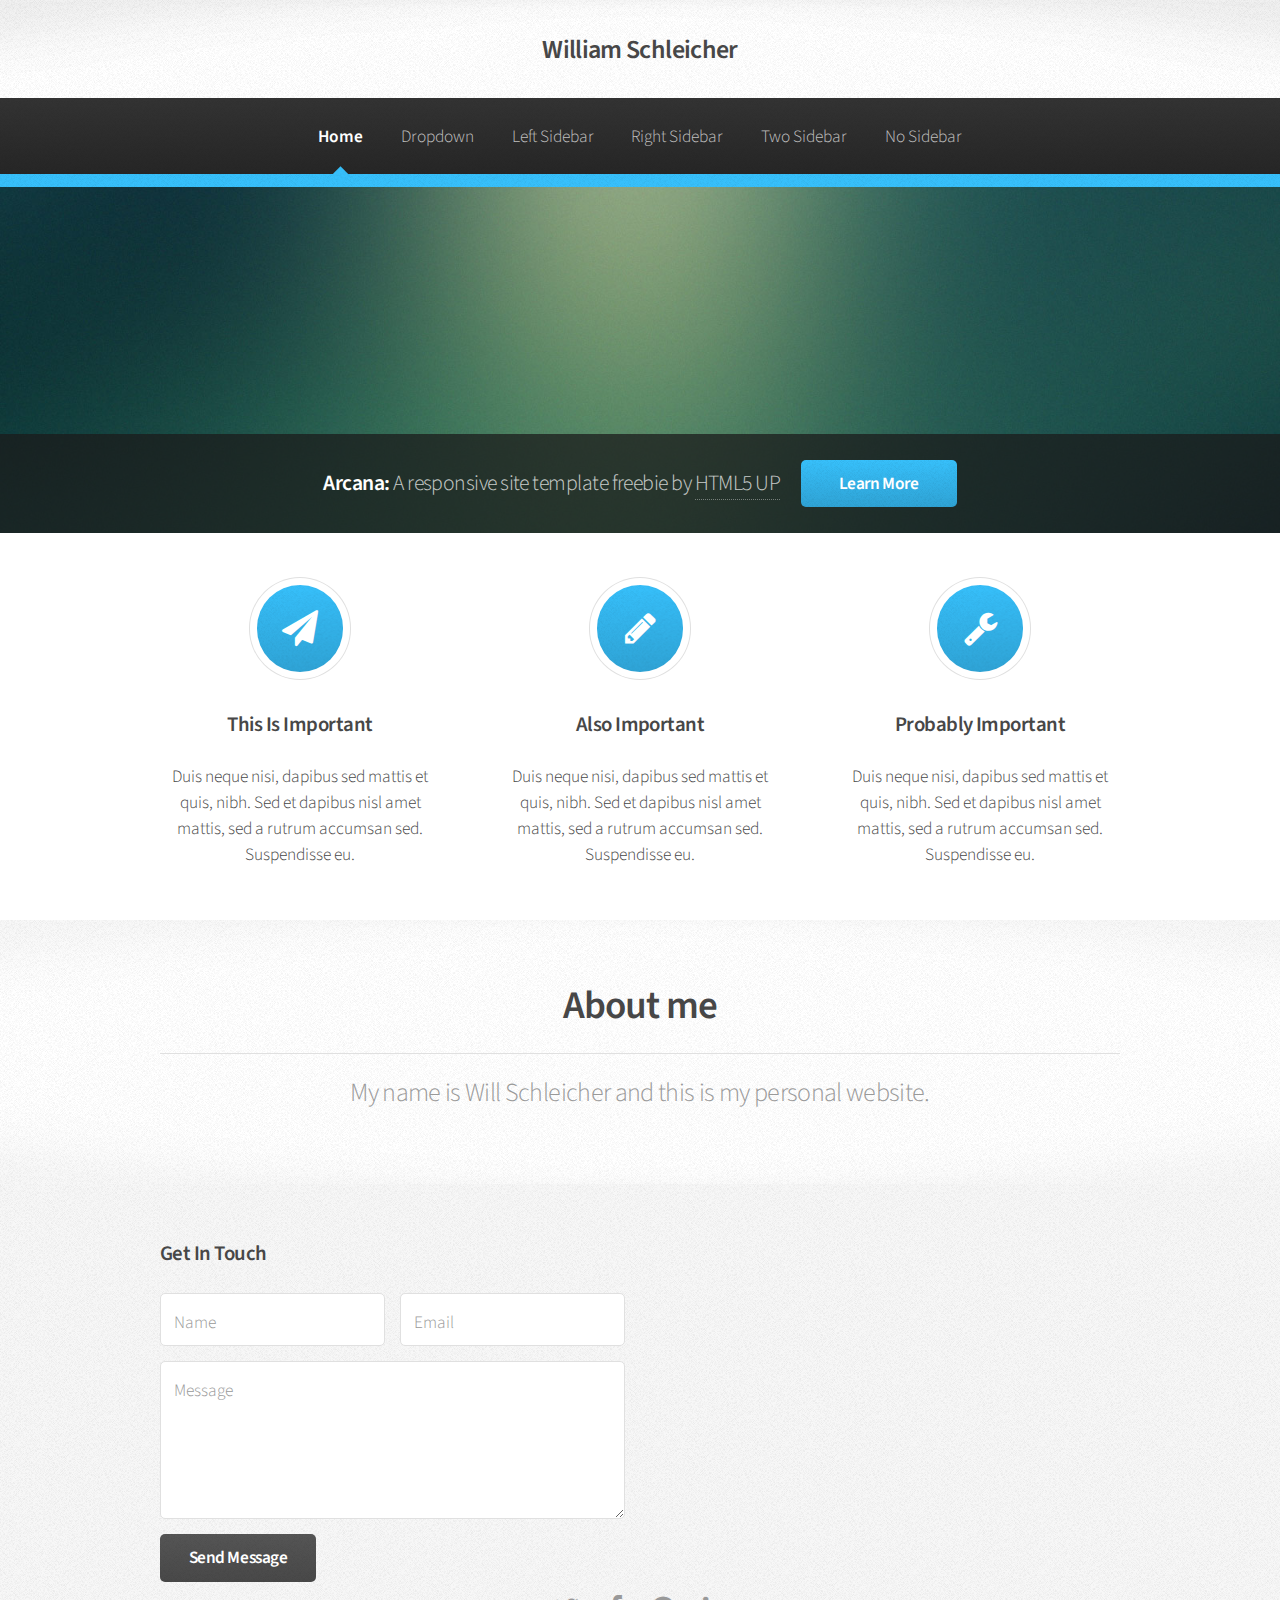
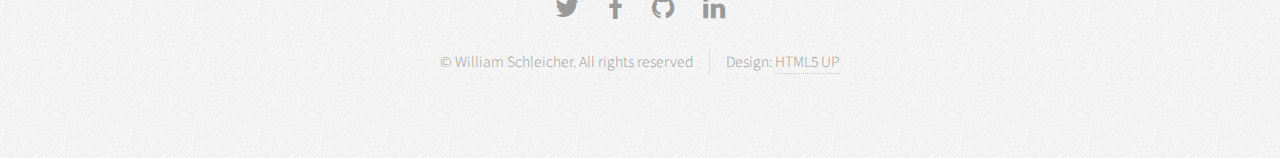
<file: index.html>
<!DOCTYPE HTML>
<!--
	Arcana by HTML5 UP
	html5up.net | @ajlkn
	Free for personal and commercial use under the CCA 3.0 license (html5up.net/license)
-->
<html>
	<head>
		<title>Arcana by HTML5 UP</title>
		<meta charset="utf-8" />
		<meta name="viewport" content="width=device-width, initial-scale=1" />
		<!--[if lte IE 8]><script src="assets/js/ie/html5shiv.js"></script><![endif]-->
		<link rel="stylesheet" href="assets/css/main.css" />
		<!--[if lte IE 8]><link rel="stylesheet" href="assets/css/ie8.css" /><![endif]-->
		<!--[if lte IE 9]><link rel="stylesheet" href="assets/css/ie9.css" /><![endif]-->
	</head>
	<body>
		<div id="page-wrapper">

			<!-- Header -->
				<div id="header">

					<!-- Logo -->
						<h1><a href="index.html" id="logo">William Schleicher <em></em></a></h1>

					<!-- Nav -->
						<nav id="nav">
							<ul>
								<li class="current"><a href="index.html">Home</a></li>
								<li>
									<a href="#">Dropdown</a>
									<ul>
										<li><a href="#">Lorem dolor</a></li>
										<li><a href="#">Magna phasellus</a></li>
										<li><a href="#">Etiam sed tempus</a></li>
										<li>
											<a href="#">Submenu</a>
											<ul>
												<li><a href="#">Lorem dolor</a></li>
												<li><a href="#">Phasellus magna</a></li>
												<li><a href="#">Magna phasellus</a></li>
												<li><a href="#">Etiam nisl</a></li>
												<li><a href="#">Veroeros feugiat</a></li>
											</ul>
										</li>
										<li><a href="#">Veroeros feugiat</a></li>
									</ul>
								</li>
								<li><a href="left-sidebar.html">Left Sidebar</a></li>
								<li><a href="right-sidebar.html">Right Sidebar</a></li>
								<li><a href="two-sidebar.html">Two Sidebar</a></li>
								<li><a href="no-sidebar.html">No Sidebar</a></li>
							</ul>
						</nav>

				</div>

			<!-- Banner -->
				<section id="banner">
					<header>
						<h2>Arcana: <em>A responsive site template freebie by <a href="http://html5up.net">HTML5 UP</a></em></h2>
						<a href="#" class="button">Learn More</a>
					</header>
				</section>

			<!-- Highlights -->
				<section class="wrapper style1">
					<div class="container">
						<div class="row 200%">
							<section class="4u 12u(narrower)">
								<div class="box highlight">
									<i class="icon major fa-paper-plane"></i>
									<h3>This Is Important</h3>
									<p>Duis neque nisi, dapibus sed mattis et quis, nibh. Sed et dapibus nisl amet mattis, sed a rutrum accumsan sed. Suspendisse eu.</p>
								</div>
							</section>
							<section class="4u 12u(narrower)">
								<div class="box highlight">
									<i class="icon major fa-pencil"></i>
									<h3>Also Important</h3>
									<p>Duis neque nisi, dapibus sed mattis et quis, nibh. Sed et dapibus nisl amet mattis, sed a rutrum accumsan sed. Suspendisse eu.</p>
								</div>
							</section>
							<section class="4u 12u(narrower)">
								<div class="box highlight">
									<i class="icon major fa-wrench"></i>
									<h3>Probably Important</h3>
									<p>Duis neque nisi, dapibus sed mattis et quis, nibh. Sed et dapibus nisl amet mattis, sed a rutrum accumsan sed. Suspendisse eu.</p>
								</div>
							</section>
						</div>
					</div>
				</section>

			<!-- Gigantic Heading -->
				<section class="wrapper style2">
					<div class="container">
						<header class="major">
							<h2>About me</h2>
							<p>My name is Will Schleicher and this is my personal website.</p>
						</header>
					</div>
				</section>

			<!-- Posts -->
	
			<!-- CTA -->
				
			<!-- Footer -->
				<div id="footer">
					<div class="container">
						<div class="row">
							
							</section>
							<section class="6u 12u(narrower)">
								<h3>Get In Touch</h3>
								<form>
									<div class="row 50%">
										<div class="6u 12u(mobilep)">
											<input type="text" name="name" id="name" placeholder="Name" />
										</div>
										<div class="6u 12u(mobilep)">
											<input type="email" name="email" id="email" placeholder="Email" />
										</div>
									</div>
									<div class="row 50%">
										<div class="12u">
											<textarea name="message" id="message" placeholder="Message" rows="5"></textarea>
										</div>
									</div>
									<div class="row 50%">
										<div class="12u">
											<ul class="actions">
												<li><input type="submit" class="button alt" value="Send Message" /></li>
											</ul>
										</div>
									</div>
								</form>
							</section>
						</div>
					</div>

					<!-- Icons -->
						<ul class="icons">
							<li><a href="#" class="icon fa-twitter"><span class="label">Twitter</span></a></li>
							<li><a href="#" class="icon fa-facebook"><span class="label">Facebook</span></a></li>
							<li><a href="#" class="icon fa-github"><span class="label">GitHub</span></a></li>
							<li><a href="#" class="icon fa-linkedin"><span class="label">LinkedIn</span></a></li>
						</ul>

					<!-- Copyright -->
						<div class="copyright">
							<ul class="menu">
								<li>&copy; William Schleicher. All rights reserved</li><li>Design: <a href="http://html5up.net">HTML5 UP</a></li>
							</ul>
						</div>

				</div>

		</div>

		<!-- Scripts -->
			<script src="assets/js/jquery.min.js"></script>
			<script src="assets/js/jquery.dropotron.min.js"></script>
			<script src="assets/js/skel.min.js"></script>
			<script src="assets/js/util.js"></script>
			<!--[if lte IE 8]><script src="assets/js/ie/respond.min.js"></script><![endif]-->
			<script src="assets/js/main.js"></script>

	</body>
</html>
</file>
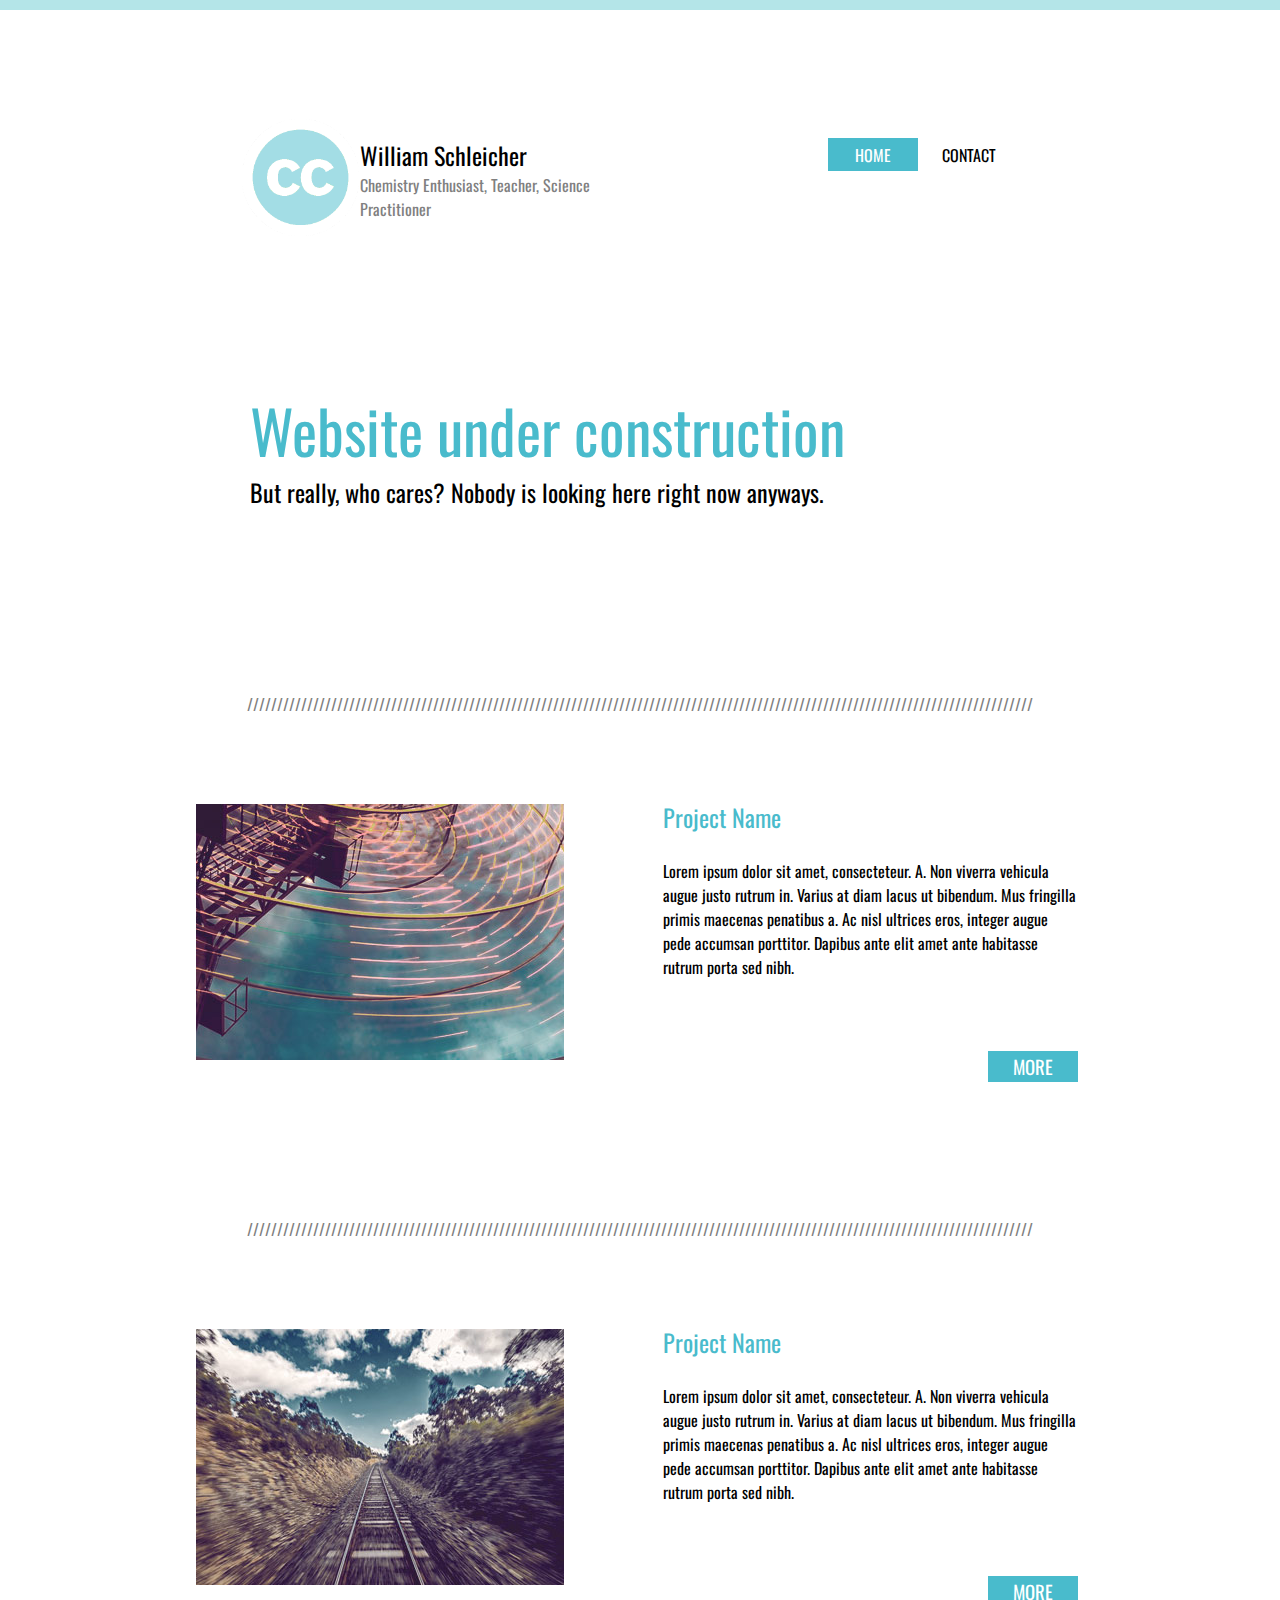
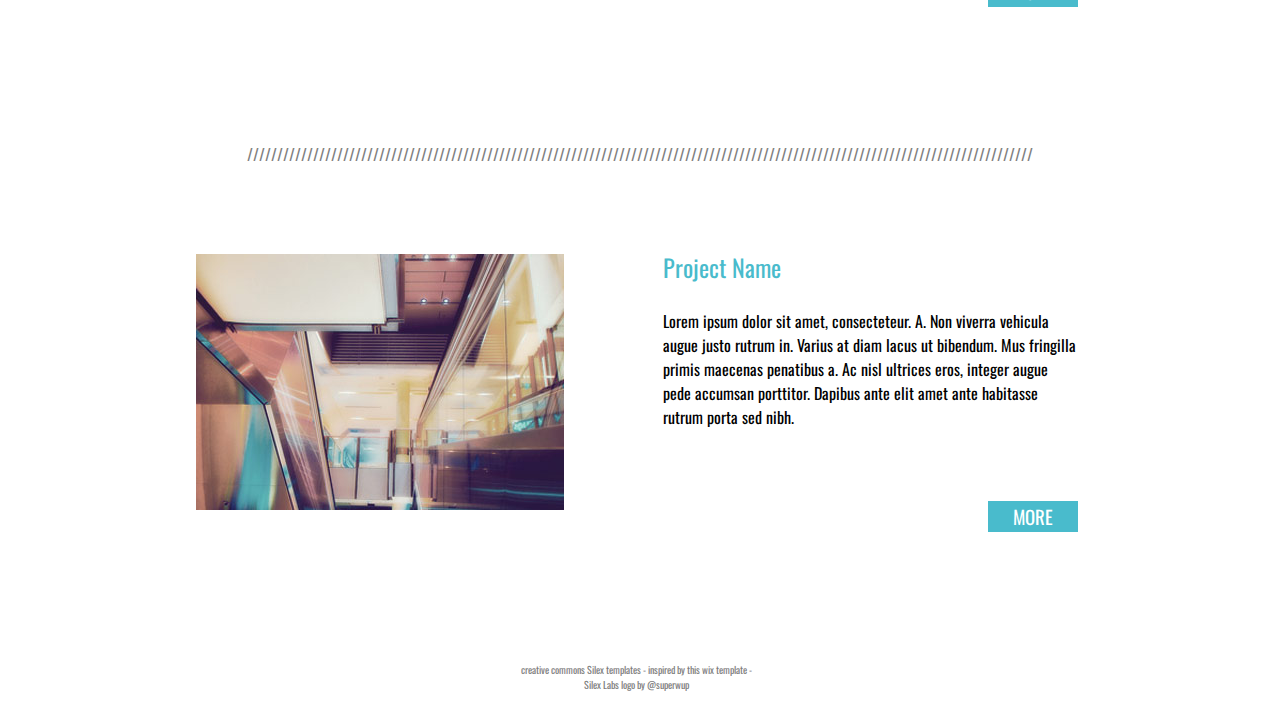
<file: silex stuff/index.html>
<!DOCTYPE html><html><head>
    <title>Will Schleicher's Page</title>
    <meta charset="UTF-8">
    <meta name="generator" content="Silex v2.2.7">

    
    <script type="text/javascript" class="silex-script"></script>
    

    <script type="text/javascript" src="js/jquery.js"></script>
    <script type="text/javascript" src="js/jquery-ui.js"></script>
    <script type="text/javascript" src="js/pageable.js"></script>
    <script type="text/javascript" src="js/front-end.js"></script>
    <link rel="stylesheet" href="css/normalize.css">
    <link rel="stylesheet" href="css/front-end.css">

    

    

    <meta data-silex-viewport="" content="width=device-width, initial-scale=1, maximum-scale=2.2" name="viewport">






    <meta name="website-width" content="980">
    































    
    
<meta name="description" content="Chemistry enthusiast, educator, student"><!-- Silex HEAD tag do not remove -->
    <!-- End of Silex HEAD tag do not remove --><link href="css/styles.css" rel="stylesheet" type="text/css"></head>

<body data-silex-type="container" class="silex-id-1436036524732-32 enable-mobile silex-runtime silex-published" style="display: none;">
    <div data-silex-type="container" class="prevent-draggable container-element editable-style silex-id-1483130857943-13 section-element small-height website-min-width">
        <div data-silex-type="container" class="editable-style silex-element-content website-width silex-id-1483130857943-12 silex-container-content container-element prevent-draggable"></div>
    </div>
    <div data-silex-type="container" class="prevent-draggable container-element editable-style silex-id-1483130355289-7 section-element website-min-width">
        <div data-silex-type="container" class="editable-style silex-element-content website-width silex-id-1483130355289-6 silex-container-content container-element prevent-draggable">
            <a href="#!page-home" data-silex-type="container" class="editable-style container-element silex-id-1436036524531-30">
                <div data-silex-type="image" class="editable-style image-element silex-id-1436036524431-29">
                    <img src="assets/cc.png" class="silex-element-content">
                </div>
                <div data-silex-type="text" class="editable-style text-element grey-text silex-id-1436036524330-28">
                    <div class="silex-element-content normal">
                        <h1 class="heading1">William Schleicher</h1><div>Chemistry Enthusiast, Teacher, Science Practitioner</div></div>
                </div>
            </a>
            <div data-silex-type="container" class="editable-style container-element link-menu silex-id-1436036522119-6 hide-on-mobile">
                <a href="#!page-home" data-silex-type="text" class="editable-style text-element silex-id-1436036522018-5 page-link-active">
                    <div class="silex-element-content normal">
                        <div style="text-align: center;">HOME</div>
                    </div>
                </a>
                <a href="#!page-contact" data-silex-type="text" class="editable-style text-element silex-id-1436036521917-4">
                    <div class="silex-element-content normal">
                        <div style="text-align: center;">CONTACT</div>
                    </div>
                </a>
            </div>

        </div>
    </div>
    <div data-silex-type="container" class="prevent-draggable container-element editable-style silex-id-1483131519736-31 section-element page-home paged-element website-min-width">
        <div data-silex-type="container" class="editable-style silex-element-content website-width silex-id-1483131519736-30 silex-container-content container-element prevent-draggable">
            <div data-silex-type="text" class="editable-style text-element silex-id-1436036524230-27">
                <div class="silex-element-content normal">
                    <header class="title">Website under construction</header>
                    <h1 class="heading1">But really, who cares? Nobody is looking here right now anyways.</h1>
                </div>
            </div>
        </div>
    </div>



    <div data-silex-type="container" class="prevent-draggable container-element editable-style section-element silex-id-1483130397853-8 page-home paged-element website-min-width paged-element-visible">
        <div data-silex-type="container" class="editable-style silex-element-content website-width silex-container-content container-element prevent-draggable silex-id-1483130397854-9">
            <div data-silex-type="text" class="editable-style text-element full-width grey-text silex-id-1436036523928-24">
                <div class="silex-element-content normal">
                    <div style="text-align: center;">///////////////////////////////////////////////////////////////////////////////////////////////////////////////////////////////////</div>
                </div>
            </div>
            <div data-silex-type="image" class="editable-style image-element silex-id-1436036524028-25">
                <img class="silex-element-content" src="assets/pic07.jpg"></div>

            <div data-silex-type="text" class="editable-style text-element product-details silex-id-1436036523626-21">
                <div class="silex-element-content normal">
                    <h1 class="heading1">Project Name</h1>
                    <div>
                        <br>
                    </div>
                    <div>
                        <p class="normal">Lorem ipsum dolor sit amet, consecteteur. A. Non viverra vehicula augue justo rutrum in. Varius at diam lacus ut bibendum. Mus fringilla primis maecenas penatibus a. Ac nisl ultrices eros, integer augue pede accumsan porttitor.
                            Dapibus ante elit amet ante habitasse rutrum porta sed nibh.&nbsp;</p>
                        <p class="normal">
                            <br>
                        </p>
                        <p class="normal">
                            <br>
                        </p>
                        <p class="normal">
                            <br>
                        </p>
                        <h3 style="text-align: right;" class="heading3"><a href="#!page-home" class="">MORE</a></h3>
                    </div>
                </div>
            </div>
        </div>
    </div>



































    <div class="silex-pages">
        <div class="menu-button editable-style silex-id-hamburger-menu image-element page-page-1 paged-element prevent-draggable prevent-resizable" data-silex-type="image"><img class="silex-element-content" src="[data-uri]" alt="open mobile menu"></div><a id="page-home" data-silex-type="page" class="page-element page-link-active">Home</a><a id="page-contact" data-silex-type="page" class="page-element">Contact</a></div>













    <div data-silex-type="container" class="prevent-draggable container-element editable-style section-element silex-id-1483131239726-14 page-home paged-element website-min-width">

        <div data-silex-type="container" class="editable-style silex-element-content website-width silex-container-content container-element prevent-draggable silex-id-1483131239727-15">
            <div data-silex-type="text" class="editable-style text-element full-width grey-text silex-id-1483131239727-17">
                <div class="silex-element-content normal">
                    <div style="text-align: center;">///////////////////////////////////////////////////////////////////////////////////////////////////////////////////////////////////</div>
                </div>
            </div>
            <div data-silex-type="image" class="editable-style image-element silex-id-1483131239727-16">
                <img src="assets/pic08.jpg" class="silex-element-content"></div>

            <div data-silex-type="text" class="editable-style text-element product-details silex-id-1483131239727-18">
                <div class="silex-element-content normal">
                    <h1 class="heading1">Project Name</h1>
                    <div>
                        <br>
                    </div>
                    <div>
                        <p class="normal">Lorem ipsum dolor sit amet, consecteteur. A. Non viverra vehicula augue justo rutrum in. Varius at diam lacus ut bibendum. Mus fringilla primis maecenas penatibus a. Ac nisl ultrices eros, integer augue pede accumsan porttitor.
                            Dapibus ante elit amet ante habitasse rutrum porta sed nibh.&nbsp;</p>
                        <p class="normal">
                            <br>
                        </p>
                        <p class="normal">
                            <br>
                        </p>
                        <p class="normal">
                            <br>
                        </p>
                        <h3 style="text-align: right;" class="heading3"><a href="#!page-home" class="">MORE</a></h3>
                    </div>
                </div>
            </div>
        </div>
    </div>
    <div data-silex-type="container" class="prevent-draggable container-element editable-style section-element silex-id-1483131242514-19 page-home paged-element website-min-width paged-element-visible">

        <div data-silex-type="container" class="editable-style silex-element-content website-width silex-container-content container-element prevent-draggable silex-id-1483131242514-20">
            <div data-silex-type="text" class="editable-style text-element full-width grey-text silex-id-1483131242515-22">
                <div class="silex-element-content normal">
                    <div style="text-align: center;">///////////////////////////////////////////////////////////////////////////////////////////////////////////////////////////////////</div>
                </div>
            </div>
            <div data-silex-type="image" class="editable-style image-element silex-id-1483131242515-21">
                <img src="assets/pic09.jpg" class="silex-element-content"></div>

            <div data-silex-type="text" class="editable-style text-element product-details silex-id-1483131242515-23">
                <div class="silex-element-content normal">
                    <h1 class="heading1">Project Name</h1>
                    <div>
                        <br>
                    </div>
                    <div>
                        <p class="normal">Lorem ipsum dolor sit amet, consecteteur. A. Non viverra vehicula augue justo rutrum in. Varius at diam lacus ut bibendum. Mus fringilla primis maecenas penatibus a. Ac nisl ultrices eros, integer augue pede accumsan porttitor.
                            Dapibus ante elit amet ante habitasse rutrum porta sed nibh.&nbsp;</p>
                        <p class="normal">
                            <br>
                        </p>
                        <p class="normal">
                            <br>
                        </p>
                        <p class="normal">
                            <br>
                        </p>
                        <h3 style="text-align: right;" class="heading3"><a href="#!page-home" class="page-link-active">MORE</a></h3>
                    </div>
                </div>
            </div>
        </div>
    </div>

    



    <div data-silex-type="container" class="prevent-draggable container-element editable-style section-element silex-id-1483131410736-25 page-contact paged-element website-min-width paged-element-hidden">

        <div data-silex-type="container" class="editable-style silex-element-content website-width silex-container-content container-element prevent-draggable silex-id-1483131410737-26">



            <div data-silex-type="text" class="editable-style text-element product-details silex-id-1436036521716-2">
                <div class="silex-element-content normal">
                    <h1 class="heading1">Contact Us</h1>
                    <h1 class="heading1">
                        <div style="color: rgb(0, 0, 0); font-size: medium;"><br></div>
                        <div style="color: rgb(0, 0, 0); font-size: medium;">
                            <p class="normal">Lorem ipsum dolor sit amet, consecteteur. A. Non viverra vehicula augue justo rutrum in. Varius at diam lacus ut bibendum. Mus fringilla primis maecenas penatibus a. Ac nisl ultrices eros, integer augue pede accumsan porttitor.
                                Dapibus ante elit amet ante habitasse rutrum porta sed nibh.</p>
                            <ul>
                                <li><a href="//twitter.com/silexlabs">twitter</a></li>
                                <li><a href="//www.silexlabs.org/">Google plus</a></li>
                                <li><a href="//facebook.com/silexlabs">Facebook</a></li>
                                <li><a href="//disap.org/">Diaspora</a></li>
                            </ul>
                        </div>
                    </h1>
                </div>
            </div>
            <div data-silex-type="html" class="editable-style html-element silex-id-1436036521615-1">
                <div class="silex-element-content">
                    <form action="https://docs.google.com/forms/d/1BULXYHVxCktpz7azLSVQoANUF42BpJYqFGW_i6sIb6Q/formResponse" method="POST" id="ss-form" target="_self" onsubmit="">
                        <ol style="padding-left: 0">
                            <div class="ss-form-question errorbox-good">
                                <div dir="ltr" class="ss-item ss-item-required ss-text">
                                    <div class="ss-form-entry">
                                        <label class="ss-q-item-label" for="entry_434503818">
                                            <div class="ss-q-title">Your email
                                                <label for="itemView.getDomIdToLabel()" aria-label="(Required field)"></label>
                                        <span class="ss-required-asterisk">*</span>
                                    </div>
                                    <div class="ss-q-help ss-secondary-text" dir="ltr"></div>
                                    </label>
                                    <input name="entry.434503818" value="" class="ss-q-short" id="entry_434503818" dir="auto" aria-required="true" required="" title="" type="text">
                                    <div class="error-message"></div>

                                </div>
                            </div>
                </div>
                <div class="ss-form-question errorbox-good">
                    <div dir="ltr" class="ss-item  ss-paragraph-text">
                        <div class="ss-form-entry">
                            <label class="ss-q-item-label" for="entry_1644758698">
                                            <div class="ss-q-title">Message
                                            </div>
                                        </label>
                            <textarea name="entry.1644758698" rows="8" cols="0" class="ss-q-long" id="entry_1644758698" dir="auto" style="margin: 0px; width: 374px; height: 257px;"></textarea>
                            <div class="error-message"></div>
                        </div>
                    </div>
                </div>
                <input name="draftResponse" value="[]
" type="hidden">
                <input name="pageHistory" value="0" type="hidden">
                <input name="submit" value="Submit" id="ss-submit" type="submit">


                </ol>
                </form>
            </div>
        </div>
    </div>
    </div>
    <div data-silex-type="container" class="prevent-draggable container-element editable-style section-element silex-id-1483130400381-10 website-min-width">
        <div data-silex-type="container" class="editable-style silex-element-content website-width silex-container-content container-element prevent-draggable silex-id-1483130400382-11">
            <div data-silex-type="text" class="editable-style text-element full-width small-text silex-id-1436036522220-7">
                <div class="silex-element-content normal">
                    <div style="text-align: center;"><a href="//silexlabs.github.io/silex-templates/">creative commons Silex templates</a> - inspired by&nbsp;<a href="//www.wix.com/website-template/view/html/750?utm_campaign=ct_general&amp;experiment_id=wixblog_pt_post">this wix template</a>&nbsp;-
                        Silex Labs logo by&nbsp;@superwup
                    </div>
                </div>
            </div>
        </div>
    </div>




























</body></html>
</file>
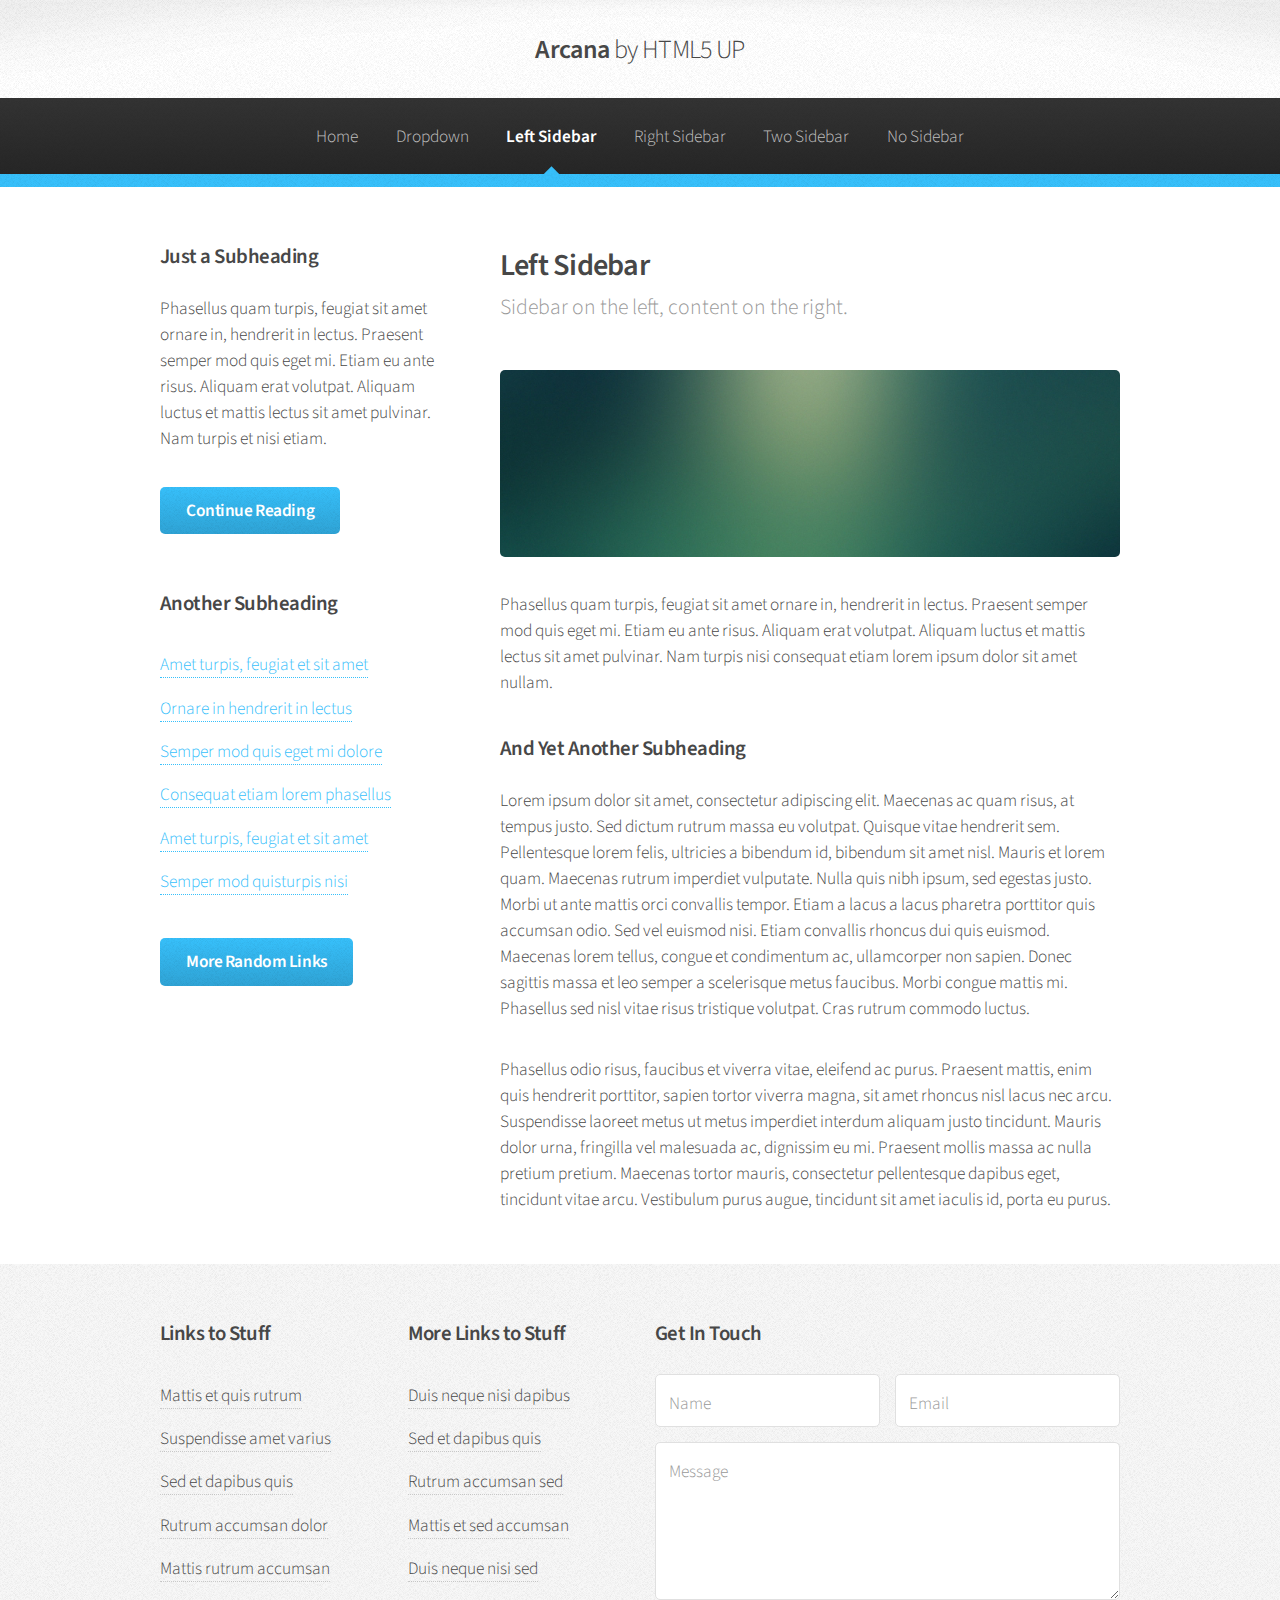
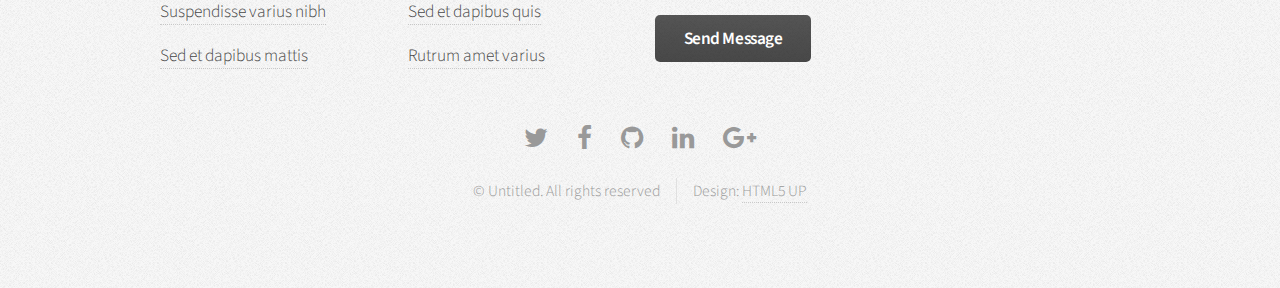
<file: left-sidebar.html>
<!DOCTYPE HTML>
<!--
	Arcana by HTML5 UP
	html5up.net | @ajlkn
	Free for personal and commercial use under the CCA 3.0 license (html5up.net/license)
-->
<html>
	<head>
		<title>Left Sidebar - Arcana by HTML5 UP</title>
		<meta charset="utf-8" />
		<meta name="viewport" content="width=device-width, initial-scale=1" />
		<!--[if lte IE 8]><script src="assets/js/ie/html5shiv.js"></script><![endif]-->
		<link rel="stylesheet" href="assets/css/main.css" />
		<!--[if lte IE 8]><link rel="stylesheet" href="assets/css/ie8.css" /><![endif]-->
		<!--[if lte IE 9]><link rel="stylesheet" href="assets/css/ie9.css" /><![endif]-->
	</head>
	<body>
		<div id="page-wrapper">

			<!-- Header -->
				<div id="header">

					<!-- Logo -->
						<h1><a href="index.html" id="logo">Arcana <em>by HTML5 UP</em></a></h1>

					<!-- Nav -->
						<nav id="nav">
							<ul>
								<li><a href="index.html">Home</a></li>
								<li>
									<a href="#">Dropdown</a>
									<ul>
										<li><a href="#">Lorem dolor</a></li>
										<li><a href="#">Magna phasellus</a></li>
										<li><a href="#">Etiam sed tempus</a></li>
										<li>
											<a href="#">Submenu</a>
											<ul>
												<li><a href="#">Lorem dolor</a></li>
												<li><a href="#">Phasellus magna</a></li>
												<li><a href="#">Magna phasellus</a></li>
												<li><a href="#">Etiam nisl</a></li>
												<li><a href="#">Veroeros feugiat</a></li>
											</ul>
										</li>
										<li><a href="#">Veroeros feugiat</a></li>
									</ul>
								</li>
								<li class="current"><a href="left-sidebar.html">Left Sidebar</a></li>
								<li><a href="right-sidebar.html">Right Sidebar</a></li>
								<li><a href="two-sidebar.html">Two Sidebar</a></li>
								<li><a href="no-sidebar.html">No Sidebar</a></li>
							</ul>
						</nav>

				</div>

			<!-- Main -->
				<section class="wrapper style1">
					<div class="container">
						<div class="row 200%">
							<div class="4u 12u(narrower)">
								<div id="sidebar">

									<!-- Sidebar -->

										<section>
											<h3>Just a Subheading</h3>
											<p>Phasellus quam turpis, feugiat sit amet ornare in, hendrerit in lectus.
											Praesent semper mod quis eget mi. Etiam eu ante risus. Aliquam erat volutpat.
											Aliquam luctus et mattis lectus sit amet pulvinar. Nam turpis et nisi etiam.</p>
											<footer>
												<a href="#" class="button">Continue Reading</a>
											</footer>
										</section>

										<section>
											<h3>Another Subheading</h3>
											<ul class="links">
												<li><a href="#">Amet turpis, feugiat et sit amet</a></li>
												<li><a href="#">Ornare in hendrerit in lectus</a></li>
												<li><a href="#">Semper mod quis eget mi dolore</a></li>
												<li><a href="#">Consequat etiam lorem phasellus</a></li>
												<li><a href="#">Amet turpis, feugiat et sit amet</a></li>
												<li><a href="#">Semper mod quisturpis nisi</a></li>
											</ul>
											<footer>
												<a href="#" class="button">More Random Links</a>
											</footer>
										</section>

								</div>
							</div>
							<div class="8u  12u(narrower) important(narrower)">
								<div id="content">

									<!-- Content -->

										<article>
											<header>
												<h2>Left Sidebar</h2>
												<p>Sidebar on the left, content on the right.</p>
											</header>

											<span class="image featured"><img src="images/banner.jpg" alt="" /></span>

											<p>Phasellus quam turpis, feugiat sit amet ornare in, hendrerit in lectus.
											Praesent semper mod quis eget mi. Etiam eu ante risus. Aliquam erat volutpat.
											Aliquam luctus et mattis lectus sit amet pulvinar. Nam turpis nisi
											consequat etiam lorem ipsum dolor sit amet nullam.</p>

											<h3>And Yet Another Subheading</h3>
											<p>Lorem ipsum dolor sit amet, consectetur adipiscing elit. Maecenas ac quam risus, at tempus
											justo. Sed dictum rutrum massa eu volutpat. Quisque vitae hendrerit sem. Pellentesque lorem felis,
											ultricies a bibendum id, bibendum sit amet nisl. Mauris et lorem quam. Maecenas rutrum imperdiet
											vulputate. Nulla quis nibh ipsum, sed egestas justo. Morbi ut ante mattis orci convallis tempor.
											Etiam a lacus a lacus pharetra porttitor quis accumsan odio. Sed vel euismod nisi. Etiam convallis
											rhoncus dui quis euismod. Maecenas lorem tellus, congue et condimentum ac, ullamcorper non sapien.
											Donec sagittis massa et leo semper a scelerisque metus faucibus. Morbi congue mattis mi.
											Phasellus sed nisl vitae risus tristique volutpat. Cras rutrum commodo luctus.</p>

											<p>Phasellus odio risus, faucibus et viverra vitae, eleifend ac purus. Praesent mattis, enim
											quis hendrerit porttitor, sapien tortor viverra magna, sit amet rhoncus nisl lacus nec arcu.
											Suspendisse laoreet metus ut metus imperdiet interdum aliquam justo tincidunt. Mauris dolor urna,
											fringilla vel malesuada ac, dignissim eu mi. Praesent mollis massa ac nulla pretium pretium.
											Maecenas tortor mauris, consectetur pellentesque dapibus eget, tincidunt vitae arcu.
											Vestibulum purus augue, tincidunt sit amet iaculis id, porta eu purus.</p>
										</article>

								</div>
							</div>
						</div>
					</div>
				</section>

			<!-- Footer -->
				<div id="footer">
					<div class="container">
						<div class="row">
							<section class="3u 6u(narrower) 12u$(mobilep)">
								<h3>Links to Stuff</h3>
								<ul class="links">
									<li><a href="#">Mattis et quis rutrum</a></li>
									<li><a href="#">Suspendisse amet varius</a></li>
									<li><a href="#">Sed et dapibus quis</a></li>
									<li><a href="#">Rutrum accumsan dolor</a></li>
									<li><a href="#">Mattis rutrum accumsan</a></li>
									<li><a href="#">Suspendisse varius nibh</a></li>
									<li><a href="#">Sed et dapibus mattis</a></li>
								</ul>
							</section>
							<section class="3u 6u$(narrower) 12u$(mobilep)">
								<h3>More Links to Stuff</h3>
								<ul class="links">
									<li><a href="#">Duis neque nisi dapibus</a></li>
									<li><a href="#">Sed et dapibus quis</a></li>
									<li><a href="#">Rutrum accumsan sed</a></li>
									<li><a href="#">Mattis et sed accumsan</a></li>
									<li><a href="#">Duis neque nisi sed</a></li>
									<li><a href="#">Sed et dapibus quis</a></li>
									<li><a href="#">Rutrum amet varius</a></li>
								</ul>
							</section>
							<section class="6u 12u(narrower)">
								<h3>Get In Touch</h3>
								<form>
									<div class="row 50%">
										<div class="6u 12u(mobilep)">
											<input type="text" name="name" id="name" placeholder="Name" />
										</div>
										<div class="6u 12u(mobilep)">
											<input type="email" name="email" id="email" placeholder="Email" />
										</div>
									</div>
									<div class="row 50%">
										<div class="12u">
											<textarea name="message" id="message" placeholder="Message" rows="5"></textarea>
										</div>
									</div>
									<div class="row 50%">
										<div class="12u">
											<ul class="actions">
												<li><input type="submit" class="button alt" value="Send Message" /></li>
											</ul>
										</div>
									</div>
								</form>
							</section>
						</div>
					</div>

					<!-- Icons -->
						<ul class="icons">
							<li><a href="#" class="icon fa-twitter"><span class="label">Twitter</span></a></li>
							<li><a href="#" class="icon fa-facebook"><span class="label">Facebook</span></a></li>
							<li><a href="#" class="icon fa-github"><span class="label">GitHub</span></a></li>
							<li><a href="#" class="icon fa-linkedin"><span class="label">LinkedIn</span></a></li>
							<li><a href="#" class="icon fa-google-plus"><span class="label">Google+</span></a></li>
						</ul>

					<!-- Copyright -->
						<div class="copyright">
							<ul class="menu">
								<li>&copy; Untitled. All rights reserved</li><li>Design: <a href="http://html5up.net">HTML5 UP</a></li>
							</ul>
						</div>

				</div>

		</div>

		<!-- Scripts -->
			<script src="assets/js/jquery.min.js"></script>
			<script src="assets/js/jquery.dropotron.min.js"></script>
			<script src="assets/js/skel.min.js"></script>
			<script src="assets/js/util.js"></script>
			<!--[if lte IE 8]><script src="assets/js/ie/respond.min.js"></script><![endif]-->
			<script src="assets/js/main.js"></script>

	</body>
</html>
</file>
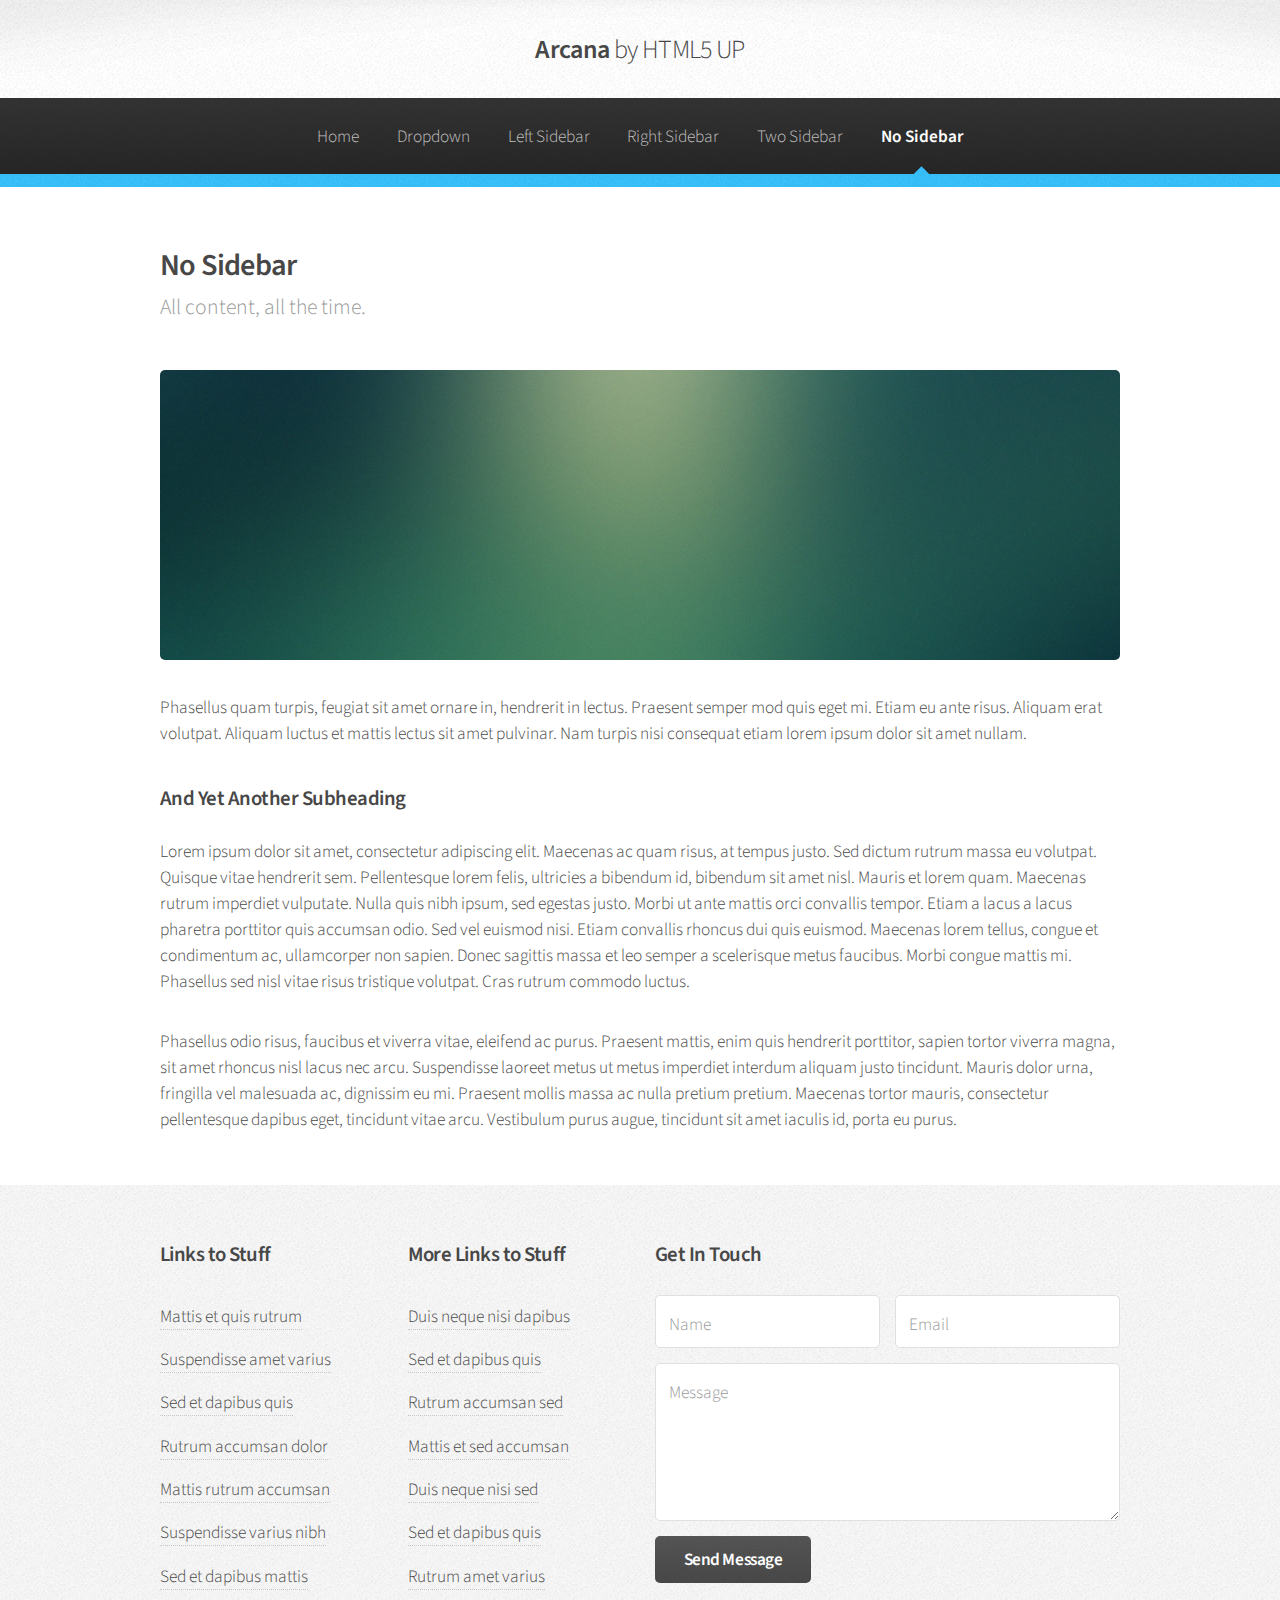
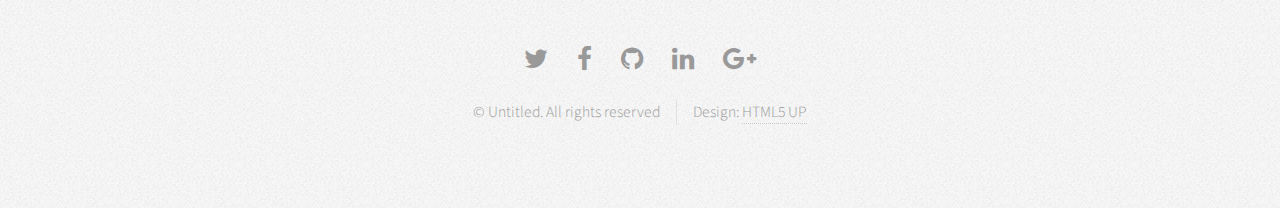
<file: no-sidebar.html>
<!DOCTYPE HTML>
<!--
	Arcana by HTML5 UP
	html5up.net | @ajlkn
	Free for personal and commercial use under the CCA 3.0 license (html5up.net/license)
-->
<html>
	<head>
		<title>No Sidebar - Arcana by HTML5 UP</title>
		<meta charset="utf-8" />
		<meta name="viewport" content="width=device-width, initial-scale=1" />
		<!--[if lte IE 8]><script src="assets/js/ie/html5shiv.js"></script><![endif]-->
		<link rel="stylesheet" href="assets/css/main.css" />
		<!--[if lte IE 8]><link rel="stylesheet" href="assets/css/ie8.css" /><![endif]-->
		<!--[if lte IE 9]><link rel="stylesheet" href="assets/css/ie9.css" /><![endif]-->
	</head>
	<body>
		<div id="page-wrapper">

			<!-- Header -->
				<div id="header">

					<!-- Logo -->
						<h1><a href="index.html" id="logo">Arcana <em>by HTML5 UP</em></a></h1>

					<!-- Nav -->
						<nav id="nav">
							<ul>
								<li><a href="index.html">Home</a></li>
								<li>
									<a href="#">Dropdown</a>
									<ul>
										<li><a href="#">Lorem dolor</a></li>
										<li><a href="#">Magna phasellus</a></li>
										<li><a href="#">Etiam sed tempus</a></li>
										<li>
											<a href="#">Submenu</a>
											<ul>
												<li><a href="#">Lorem dolor</a></li>
												<li><a href="#">Phasellus magna</a></li>
												<li><a href="#">Magna phasellus</a></li>
												<li><a href="#">Etiam nisl</a></li>
												<li><a href="#">Veroeros feugiat</a></li>
											</ul>
										</li>
										<li><a href="#">Veroeros feugiat</a></li>
									</ul>
								</li>
								<li><a href="left-sidebar.html">Left Sidebar</a></li>
								<li><a href="right-sidebar.html">Right Sidebar</a></li>
								<li><a href="two-sidebar.html">Two Sidebar</a></li>
								<li class="current"><a href="no-sidebar.html">No Sidebar</a></li>
							</ul>
						</nav>

				</div>

			<!-- Main -->
				<section class="wrapper style1">
					<div class="container">
						<div id="content">

							<!-- Content -->

								<article>
									<header>
										<h2>No Sidebar</h2>
										<p>All content, all the time.</p>
									</header>

									<span class="image featured"><img src="images/banner.jpg" alt="" /></span>

									<p>Phasellus quam turpis, feugiat sit amet ornare in, hendrerit in lectus.
									Praesent semper mod quis eget mi. Etiam eu ante risus. Aliquam erat volutpat.
									Aliquam luctus et mattis lectus sit amet pulvinar. Nam turpis nisi
									consequat etiam lorem ipsum dolor sit amet nullam.</p>

									<h3>And Yet Another Subheading</h3>
									<p>Lorem ipsum dolor sit amet, consectetur adipiscing elit. Maecenas ac quam risus, at tempus
									justo. Sed dictum rutrum massa eu volutpat. Quisque vitae hendrerit sem. Pellentesque lorem felis,
									ultricies a bibendum id, bibendum sit amet nisl. Mauris et lorem quam. Maecenas rutrum imperdiet
									vulputate. Nulla quis nibh ipsum, sed egestas justo. Morbi ut ante mattis orci convallis tempor.
									Etiam a lacus a lacus pharetra porttitor quis accumsan odio. Sed vel euismod nisi. Etiam convallis
									rhoncus dui quis euismod. Maecenas lorem tellus, congue et condimentum ac, ullamcorper non sapien.
									Donec sagittis massa et leo semper a scelerisque metus faucibus. Morbi congue mattis mi.
									Phasellus sed nisl vitae risus tristique volutpat. Cras rutrum commodo luctus.</p>

									<p>Phasellus odio risus, faucibus et viverra vitae, eleifend ac purus. Praesent mattis, enim
									quis hendrerit porttitor, sapien tortor viverra magna, sit amet rhoncus nisl lacus nec arcu.
									Suspendisse laoreet metus ut metus imperdiet interdum aliquam justo tincidunt. Mauris dolor urna,
									fringilla vel malesuada ac, dignissim eu mi. Praesent mollis massa ac nulla pretium pretium.
									Maecenas tortor mauris, consectetur pellentesque dapibus eget, tincidunt vitae arcu.
									Vestibulum purus augue, tincidunt sit amet iaculis id, porta eu purus.</p>
								</article>

						</div>
					</div>
				</section>

			<!-- Footer -->
				<div id="footer">
					<div class="container">
						<div class="row">
							<section class="3u 6u(narrower) 12u$(mobilep)">
								<h3>Links to Stuff</h3>
								<ul class="links">
									<li><a href="#">Mattis et quis rutrum</a></li>
									<li><a href="#">Suspendisse amet varius</a></li>
									<li><a href="#">Sed et dapibus quis</a></li>
									<li><a href="#">Rutrum accumsan dolor</a></li>
									<li><a href="#">Mattis rutrum accumsan</a></li>
									<li><a href="#">Suspendisse varius nibh</a></li>
									<li><a href="#">Sed et dapibus mattis</a></li>
								</ul>
							</section>
							<section class="3u 6u$(narrower) 12u$(mobilep)">
								<h3>More Links to Stuff</h3>
								<ul class="links">
									<li><a href="#">Duis neque nisi dapibus</a></li>
									<li><a href="#">Sed et dapibus quis</a></li>
									<li><a href="#">Rutrum accumsan sed</a></li>
									<li><a href="#">Mattis et sed accumsan</a></li>
									<li><a href="#">Duis neque nisi sed</a></li>
									<li><a href="#">Sed et dapibus quis</a></li>
									<li><a href="#">Rutrum amet varius</a></li>
								</ul>
							</section>
							<section class="6u 12u(narrower)">
								<h3>Get In Touch</h3>
								<form>
									<div class="row 50%">
										<div class="6u 12u(mobilep)">
											<input type="text" name="name" id="name" placeholder="Name" />
										</div>
										<div class="6u 12u(mobilep)">
											<input type="email" name="email" id="email" placeholder="Email" />
										</div>
									</div>
									<div class="row 50%">
										<div class="12u">
											<textarea name="message" id="message" placeholder="Message" rows="5"></textarea>
										</div>
									</div>
									<div class="row 50%">
										<div class="12u">
											<ul class="actions">
												<li><input type="submit" class="button alt" value="Send Message" /></li>
											</ul>
										</div>
									</div>
								</form>
							</section>
						</div>
					</div>

					<!-- Icons -->
						<ul class="icons">
							<li><a href="#" class="icon fa-twitter"><span class="label">Twitter</span></a></li>
							<li><a href="#" class="icon fa-facebook"><span class="label">Facebook</span></a></li>
							<li><a href="#" class="icon fa-github"><span class="label">GitHub</span></a></li>
							<li><a href="#" class="icon fa-linkedin"><span class="label">LinkedIn</span></a></li>
							<li><a href="#" class="icon fa-google-plus"><span class="label">Google+</span></a></li>
						</ul>

					<!-- Copyright -->
						<div class="copyright">
							<ul class="menu">
								<li>&copy; Untitled. All rights reserved</li><li>Design: <a href="http://html5up.net">HTML5 UP</a></li>
							</ul>
						</div>

				</div>

		</div>

		<!-- Scripts -->
			<script src="assets/js/jquery.min.js"></script>
			<script src="assets/js/jquery.dropotron.min.js"></script>
			<script src="assets/js/skel.min.js"></script>
			<script src="assets/js/util.js"></script>
			<!--[if lte IE 8]><script src="assets/js/ie/respond.min.js"></script><![endif]-->
			<script src="assets/js/main.js"></script>

	</body>
</html>
</file>
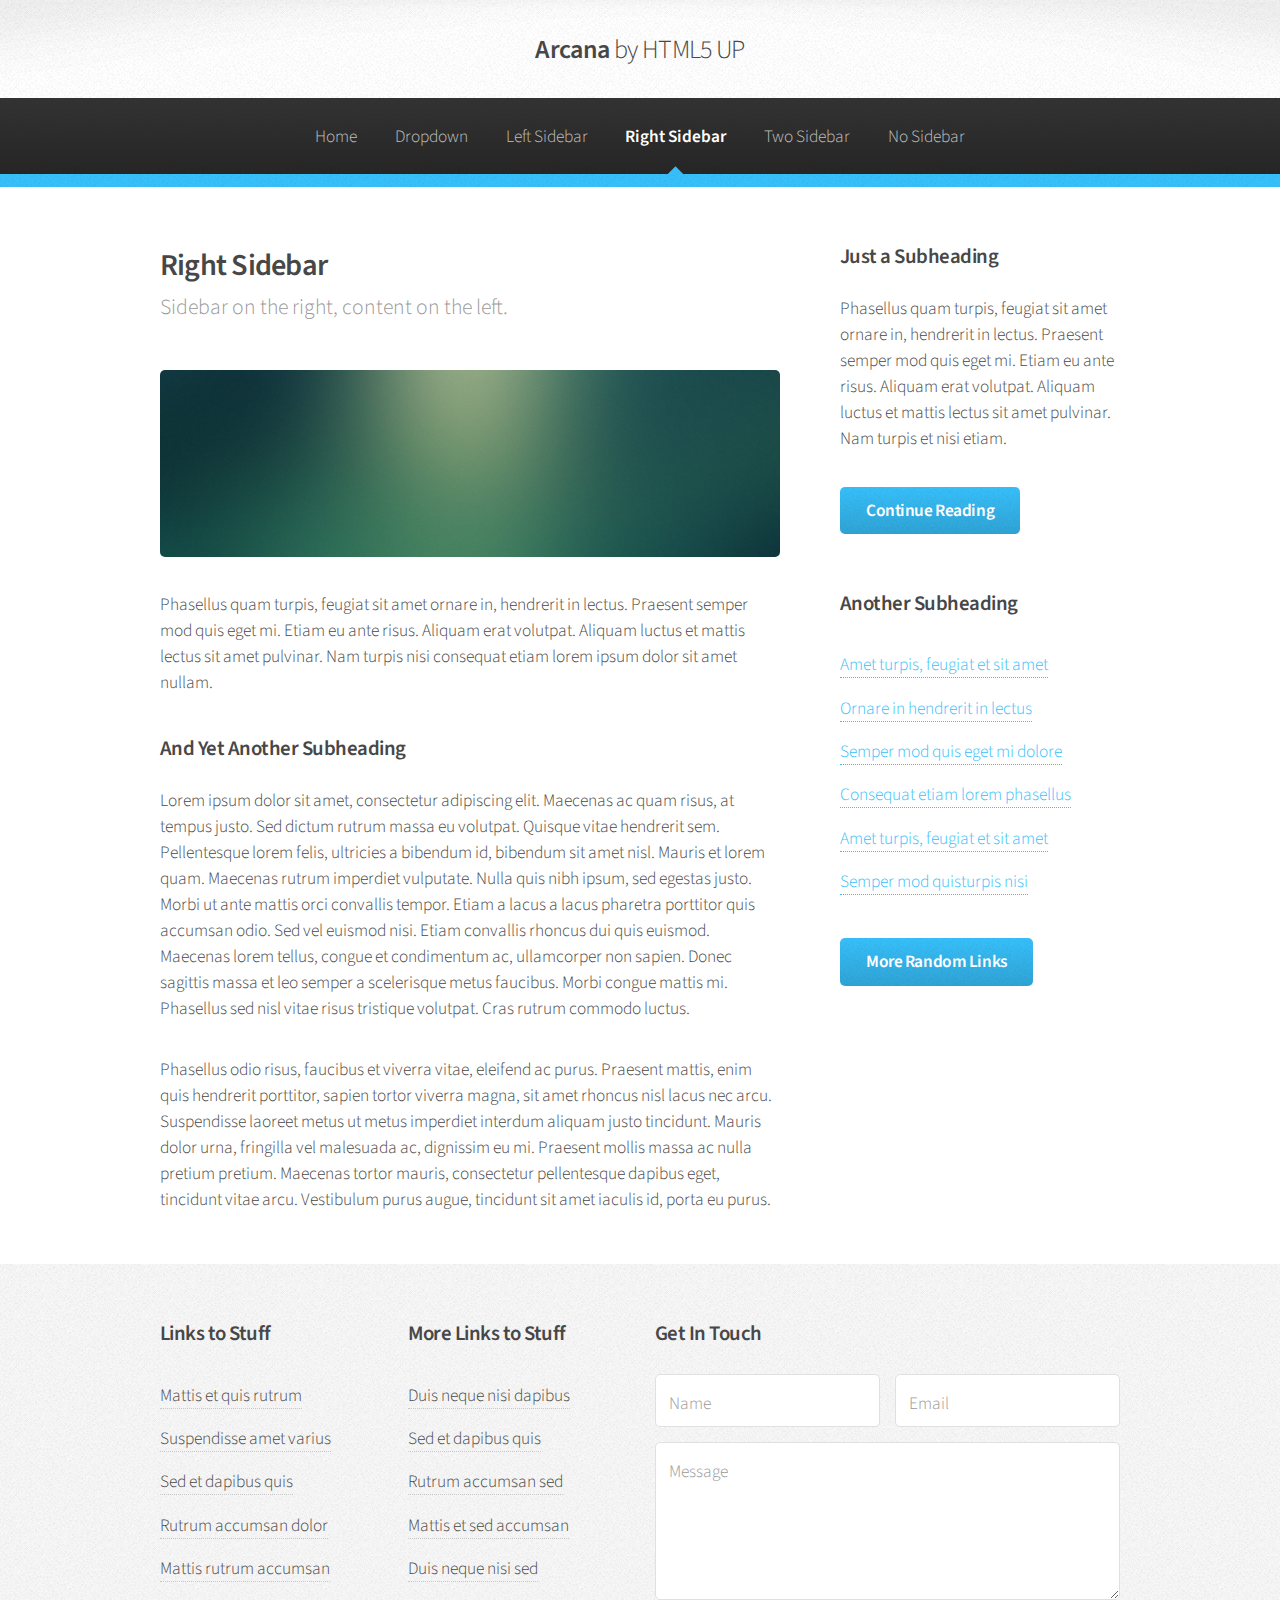
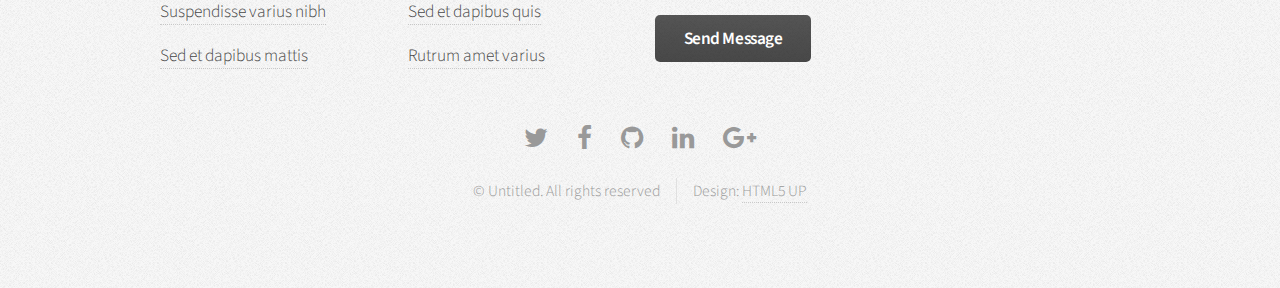
<file: right-sidebar.html>
<!DOCTYPE HTML>
<!--
	Arcana by HTML5 UP
	html5up.net | @ajlkn
	Free for personal and commercial use under the CCA 3.0 license (html5up.net/license)
-->
<html>
	<head>
		<title>Right Sidebar - Arcana by HTML5 UP</title>
		<meta charset="utf-8" />
		<meta name="viewport" content="width=device-width, initial-scale=1" />
		<!--[if lte IE 8]><script src="assets/js/ie/html5shiv.js"></script><![endif]-->
		<link rel="stylesheet" href="assets/css/main.css" />
		<!--[if lte IE 8]><link rel="stylesheet" href="assets/css/ie8.css" /><![endif]-->
		<!--[if lte IE 9]><link rel="stylesheet" href="assets/css/ie9.css" /><![endif]-->
	</head>
	<body>
		<div id="page-wrapper">

			<!-- Header -->
				<div id="header">

					<!-- Logo -->
						<h1><a href="index.html" id="logo">Arcana <em>by HTML5 UP</em></a></h1>

					<!-- Nav -->
						<nav id="nav">
							<ul>
								<li><a href="index.html">Home</a></li>
								<li>
									<a href="#">Dropdown</a>
									<ul>
										<li><a href="#">Lorem dolor</a></li>
										<li><a href="#">Magna phasellus</a></li>
										<li><a href="#">Etiam sed tempus</a></li>
										<li>
											<a href="#">Submenu</a>
											<ul>
												<li><a href="#">Lorem dolor</a></li>
												<li><a href="#">Phasellus magna</a></li>
												<li><a href="#">Magna phasellus</a></li>
												<li><a href="#">Etiam nisl</a></li>
												<li><a href="#">Veroeros feugiat</a></li>
											</ul>
										</li>
										<li><a href="#">Veroeros feugiat</a></li>
									</ul>
								</li>
								<li><a href="left-sidebar.html">Left Sidebar</a></li>
								<li class="current"><a href="right-sidebar.html">Right Sidebar</a></li>
								<li><a href="two-sidebar.html">Two Sidebar</a></li>
								<li><a href="no-sidebar.html">No Sidebar</a></li>
							</ul>
						</nav>

				</div>

			<!-- Main -->
				<section class="wrapper style1">
					<div class="container">
						<div class="row 200%">
							<div class="8u 12u(narrower)">
								<div id="content">

									<!-- Content -->

										<article>
											<header>
												<h2>Right Sidebar</h2>
												<p>Sidebar on the right, content on the left.</p>
											</header>

											<span class="image featured"><img src="images/banner.jpg" alt="" /></span>

											<p>Phasellus quam turpis, feugiat sit amet ornare in, hendrerit in lectus.
											Praesent semper mod quis eget mi. Etiam eu ante risus. Aliquam erat volutpat.
											Aliquam luctus et mattis lectus sit amet pulvinar. Nam turpis nisi
											consequat etiam lorem ipsum dolor sit amet nullam.</p>

											<h3>And Yet Another Subheading</h3>
											<p>Lorem ipsum dolor sit amet, consectetur adipiscing elit. Maecenas ac quam risus, at tempus
											justo. Sed dictum rutrum massa eu volutpat. Quisque vitae hendrerit sem. Pellentesque lorem felis,
											ultricies a bibendum id, bibendum sit amet nisl. Mauris et lorem quam. Maecenas rutrum imperdiet
											vulputate. Nulla quis nibh ipsum, sed egestas justo. Morbi ut ante mattis orci convallis tempor.
											Etiam a lacus a lacus pharetra porttitor quis accumsan odio. Sed vel euismod nisi. Etiam convallis
											rhoncus dui quis euismod. Maecenas lorem tellus, congue et condimentum ac, ullamcorper non sapien.
											Donec sagittis massa et leo semper a scelerisque metus faucibus. Morbi congue mattis mi.
											Phasellus sed nisl vitae risus tristique volutpat. Cras rutrum commodo luctus.</p>

											<p>Phasellus odio risus, faucibus et viverra vitae, eleifend ac purus. Praesent mattis, enim
											quis hendrerit porttitor, sapien tortor viverra magna, sit amet rhoncus nisl lacus nec arcu.
											Suspendisse laoreet metus ut metus imperdiet interdum aliquam justo tincidunt. Mauris dolor urna,
											fringilla vel malesuada ac, dignissim eu mi. Praesent mollis massa ac nulla pretium pretium.
											Maecenas tortor mauris, consectetur pellentesque dapibus eget, tincidunt vitae arcu.
											Vestibulum purus augue, tincidunt sit amet iaculis id, porta eu purus.</p>
										</article>

								</div>
							</div>
							<div class="4u 12u(narrower)">
								<div id="sidebar">

									<!-- Sidebar -->

										<section>
											<h3>Just a Subheading</h3>
											<p>Phasellus quam turpis, feugiat sit amet ornare in, hendrerit in lectus.
											Praesent semper mod quis eget mi. Etiam eu ante risus. Aliquam erat volutpat.
											Aliquam luctus et mattis lectus sit amet pulvinar. Nam turpis et nisi etiam.</p>
											<footer>
												<a href="#" class="button">Continue Reading</a>
											</footer>
										</section>

										<section>
											<h3>Another Subheading</h3>
											<ul class="links">
												<li><a href="#">Amet turpis, feugiat et sit amet</a></li>
												<li><a href="#">Ornare in hendrerit in lectus</a></li>
												<li><a href="#">Semper mod quis eget mi dolore</a></li>
												<li><a href="#">Consequat etiam lorem phasellus</a></li>
												<li><a href="#">Amet turpis, feugiat et sit amet</a></li>
												<li><a href="#">Semper mod quisturpis nisi</a></li>
											</ul>
											<footer>
												<a href="#" class="button">More Random Links</a>
											</footer>
										</section>

								</div>
							</div>
						</div>
					</div>
				</section>

			<!-- Footer -->
				<div id="footer">
					<div class="container">
						<div class="row">
							<section class="3u 6u(narrower) 12u$(mobilep)">
								<h3>Links to Stuff</h3>
								<ul class="links">
									<li><a href="#">Mattis et quis rutrum</a></li>
									<li><a href="#">Suspendisse amet varius</a></li>
									<li><a href="#">Sed et dapibus quis</a></li>
									<li><a href="#">Rutrum accumsan dolor</a></li>
									<li><a href="#">Mattis rutrum accumsan</a></li>
									<li><a href="#">Suspendisse varius nibh</a></li>
									<li><a href="#">Sed et dapibus mattis</a></li>
								</ul>
							</section>
							<section class="3u 6u$(narrower) 12u$(mobilep)">
								<h3>More Links to Stuff</h3>
								<ul class="links">
									<li><a href="#">Duis neque nisi dapibus</a></li>
									<li><a href="#">Sed et dapibus quis</a></li>
									<li><a href="#">Rutrum accumsan sed</a></li>
									<li><a href="#">Mattis et sed accumsan</a></li>
									<li><a href="#">Duis neque nisi sed</a></li>
									<li><a href="#">Sed et dapibus quis</a></li>
									<li><a href="#">Rutrum amet varius</a></li>
								</ul>
							</section>
							<section class="6u 12u(narrower)">
								<h3>Get In Touch</h3>
								<form>
									<div class="row 50%">
										<div class="6u 12u(mobilep)">
											<input type="text" name="name" id="name" placeholder="Name" />
										</div>
										<div class="6u 12u(mobilep)">
											<input type="email" name="email" id="email" placeholder="Email" />
										</div>
									</div>
									<div class="row 50%">
										<div class="12u">
											<textarea name="message" id="message" placeholder="Message" rows="5"></textarea>
										</div>
									</div>
									<div class="row 50%">
										<div class="12u">
											<ul class="actions">
												<li><input type="submit" class="button alt" value="Send Message" /></li>
											</ul>
										</div>
									</div>
								</form>
							</section>
						</div>
					</div>

					<!-- Icons -->
						<ul class="icons">
							<li><a href="#" class="icon fa-twitter"><span class="label">Twitter</span></a></li>
							<li><a href="#" class="icon fa-facebook"><span class="label">Facebook</span></a></li>
							<li><a href="#" class="icon fa-github"><span class="label">GitHub</span></a></li>
							<li><a href="#" class="icon fa-linkedin"><span class="label">LinkedIn</span></a></li>
							<li><a href="#" class="icon fa-google-plus"><span class="label">Google+</span></a></li>
						</ul>

					<!-- Copyright -->
						<div class="copyright">
							<ul class="menu">
								<li>&copy; Untitled. All rights reserved</li><li>Design: <a href="http://html5up.net">HTML5 UP</a></li>
							</ul>
						</div>

				</div>

		</div>

		<!-- Scripts -->
			<script src="assets/js/jquery.min.js"></script>
			<script src="assets/js/jquery.dropotron.min.js"></script>
			<script src="assets/js/skel.min.js"></script>
			<script src="assets/js/util.js"></script>
			<!--[if lte IE 8]><script src="assets/js/ie/respond.min.js"></script><![endif]-->
			<script src="assets/js/main.js"></script>

	</body>
</html>
</file>
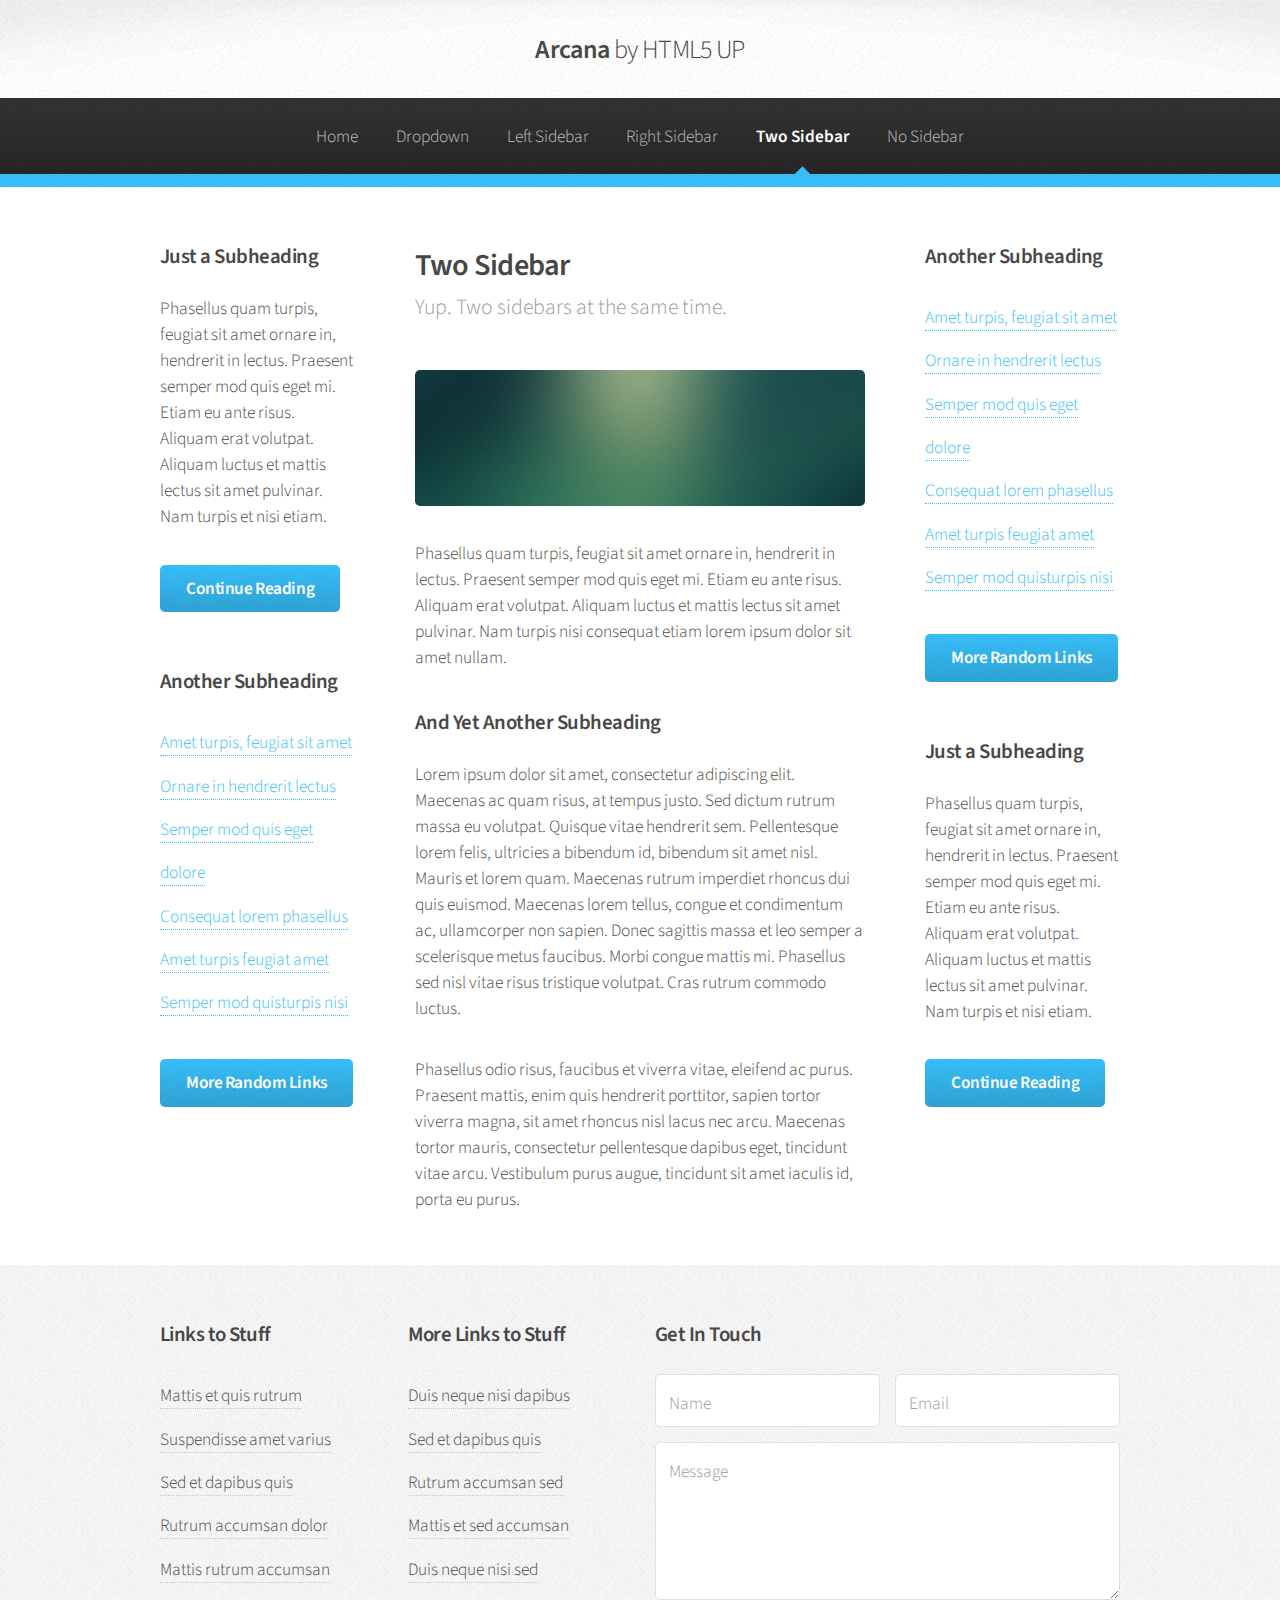
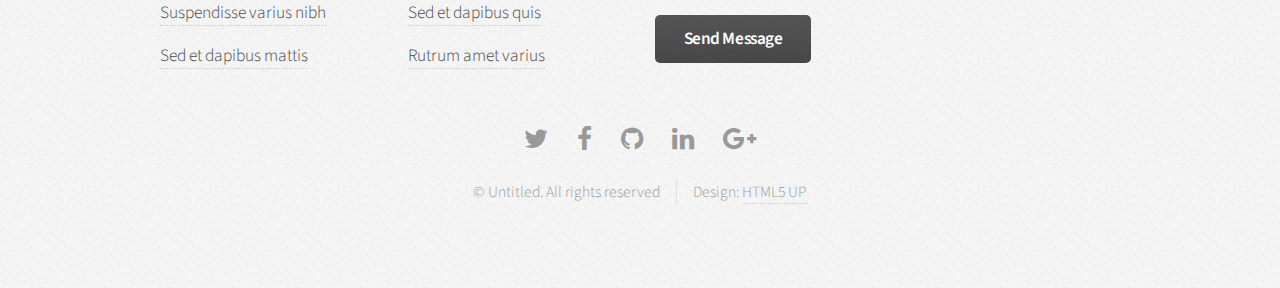
<file: two-sidebar.html>
<!DOCTYPE HTML>
<!--
	Arcana by HTML5 UP
	html5up.net | @ajlkn
	Free for personal and commercial use under the CCA 3.0 license (html5up.net/license)
-->
<html>
	<head>
		<title>Two Sidebar - Arcana by HTML5 UP</title>
		<meta charset="utf-8" />
		<meta name="viewport" content="width=device-width, initial-scale=1" />
		<!--[if lte IE 8]><script src="assets/js/ie/html5shiv.js"></script><![endif]-->
		<link rel="stylesheet" href="assets/css/main.css" />
		<!--[if lte IE 8]><link rel="stylesheet" href="assets/css/ie8.css" /><![endif]-->
		<!--[if lte IE 9]><link rel="stylesheet" href="assets/css/ie9.css" /><![endif]-->
	</head>
	<body>
		<div id="page-wrapper">

			<!-- Header -->
				<div id="header">

					<!-- Logo -->
						<h1><a href="index.html" id="logo">Arcana <em>by HTML5 UP</em></a></h1>

					<!-- Nav -->
						<nav id="nav">
							<ul>
								<li><a href="index.html">Home</a></li>
								<li>
									<a href="#">Dropdown</a>
									<ul>
										<li><a href="#">Lorem dolor</a></li>
										<li><a href="#">Magna phasellus</a></li>
										<li><a href="#">Etiam sed tempus</a></li>
										<li>
											<a href="#">Submenu</a>
											<ul>
												<li><a href="#">Lorem dolor</a></li>
												<li><a href="#">Phasellus magna</a></li>
												<li><a href="#">Magna phasellus</a></li>
												<li><a href="#">Etiam nisl</a></li>
												<li><a href="#">Veroeros feugiat</a></li>
											</ul>
										</li>
										<li><a href="#">Veroeros feugiat</a></li>
									</ul>
								</li>
								<li><a href="left-sidebar.html">Left Sidebar</a></li>
								<li><a href="right-sidebar.html">Right Sidebar</a></li>
								<li class="current"><a href="two-sidebar.html">Two Sidebar</a></li>
								<li><a href="no-sidebar.html">No Sidebar</a></li>
							</ul>
						</nav>

				</div>

			<!-- Main -->
				<section class="wrapper style1">
					<div class="container">
						<div class="row 200%">
							<div class="3u 12u(narrower)">
								<div id="sidebar1">

									<!-- Sidebar 1 -->

										<section>
											<h3>Just a Subheading</h3>
											<p>Phasellus quam turpis, feugiat sit amet ornare in, hendrerit in lectus.
											Praesent semper mod quis eget mi. Etiam eu ante risus. Aliquam erat volutpat.
											Aliquam luctus et mattis lectus sit amet pulvinar. Nam turpis et nisi etiam.</p>
											<footer>
												<a href="#" class="button">Continue Reading</a>
											</footer>
										</section>

										<section>
											<h3>Another Subheading</h3>
											<ul class="links">
												<li><a href="#">Amet turpis, feugiat sit amet</a></li>
												<li><a href="#">Ornare in hendrerit lectus</a></li>
												<li><a href="#">Semper mod quis eget dolore</a></li>
												<li><a href="#">Consequat lorem phasellus</a></li>
												<li><a href="#">Amet turpis feugiat amet</a></li>
												<li><a href="#">Semper mod quisturpis nisi</a></li>
											</ul>
											<footer>
												<a href="#" class="button">More Random Links</a>
											</footer>
										</section>

								</div>
							</div>
							<div class="6u 12u(narrower) important(narrower)">
								<div id="content">

									<!-- Content -->

										<article>
											<header>
												<h2>Two Sidebar</h2>
												<p>Yup. Two sidebars at the same time.</p>
											</header>

											<span class="image featured"><img src="images/banner.jpg" alt="" /></span>

											<p>Phasellus quam turpis, feugiat sit amet ornare in, hendrerit in lectus.
											Praesent semper mod quis eget mi. Etiam eu ante risus. Aliquam erat volutpat.
											Aliquam luctus et mattis lectus sit amet pulvinar. Nam turpis nisi
											consequat etiam lorem ipsum dolor sit amet nullam.</p>

											<h3>And Yet Another Subheading</h3>
											<p>Lorem ipsum dolor sit amet, consectetur adipiscing elit. Maecenas ac quam risus, at tempus
											justo. Sed dictum rutrum massa eu volutpat. Quisque vitae hendrerit sem. Pellentesque lorem felis,
											ultricies a bibendum id, bibendum sit amet nisl. Mauris et lorem quam. Maecenas rutrum imperdiet
											rhoncus dui quis euismod. Maecenas lorem tellus, congue et condimentum ac, ullamcorper non sapien.
											Donec sagittis massa et leo semper a scelerisque metus faucibus. Morbi congue mattis mi.
											Phasellus sed nisl vitae risus tristique volutpat. Cras rutrum commodo luctus.</p>

											<p>Phasellus odio risus, faucibus et viverra vitae, eleifend ac purus. Praesent mattis, enim
											quis hendrerit porttitor, sapien tortor viverra magna, sit amet rhoncus nisl lacus nec arcu.
											Maecenas tortor mauris, consectetur pellentesque dapibus eget, tincidunt vitae arcu.
											Vestibulum purus augue, tincidunt sit amet iaculis id, porta eu purus.</p>
										</article>

								</div>
							</div>
							<div class="3u 12u(narrower)">
								<div id="sidebar2">

									<!-- Sidebar 2 -->

										<section>
											<h3>Another Subheading</h3>
											<ul class="links">
												<li><a href="#">Amet turpis, feugiat sit amet</a></li>
												<li><a href="#">Ornare in hendrerit lectus</a></li>
												<li><a href="#">Semper mod quis eget dolore</a></li>
												<li><a href="#">Consequat lorem phasellus</a></li>
												<li><a href="#">Amet turpis feugiat amet</a></li>
												<li><a href="#">Semper mod quisturpis nisi</a></li>
											</ul>
											<footer>
												<a href="#" class="button">More Random Links</a>
											</footer>
										</section>

										<section>
											<h3>Just a Subheading</h3>
											<p>Phasellus quam turpis, feugiat sit amet ornare in, hendrerit in lectus.
											Praesent semper mod quis eget mi. Etiam eu ante risus. Aliquam erat volutpat.
											Aliquam luctus et mattis lectus sit amet pulvinar. Nam turpis et nisi etiam.</p>
											<footer>
												<a href="#" class="button">Continue Reading</a>
											</footer>
										</section>

								</div>
							</div>
						</div>
					</div>
				</section>

			<!-- Footer -->
				<div id="footer">
					<div class="container">
						<div class="row">
							<section class="3u 6u(narrower) 12u$(mobilep)">
								<h3>Links to Stuff</h3>
								<ul class="links">
									<li><a href="#">Mattis et quis rutrum</a></li>
									<li><a href="#">Suspendisse amet varius</a></li>
									<li><a href="#">Sed et dapibus quis</a></li>
									<li><a href="#">Rutrum accumsan dolor</a></li>
									<li><a href="#">Mattis rutrum accumsan</a></li>
									<li><a href="#">Suspendisse varius nibh</a></li>
									<li><a href="#">Sed et dapibus mattis</a></li>
								</ul>
							</section>
							<section class="3u 6u$(narrower) 12u$(mobilep)">
								<h3>More Links to Stuff</h3>
								<ul class="links">
									<li><a href="#">Duis neque nisi dapibus</a></li>
									<li><a href="#">Sed et dapibus quis</a></li>
									<li><a href="#">Rutrum accumsan sed</a></li>
									<li><a href="#">Mattis et sed accumsan</a></li>
									<li><a href="#">Duis neque nisi sed</a></li>
									<li><a href="#">Sed et dapibus quis</a></li>
									<li><a href="#">Rutrum amet varius</a></li>
								</ul>
							</section>
							<section class="6u 12u(narrower)">
								<h3>Get In Touch</h3>
								<form>
									<div class="row 50%">
										<div class="6u 12u(mobilep)">
											<input type="text" name="name" id="name" placeholder="Name" />
										</div>
										<div class="6u 12u(mobilep)">
											<input type="email" name="email" id="email" placeholder="Email" />
										</div>
									</div>
									<div class="row 50%">
										<div class="12u">
											<textarea name="message" id="message" placeholder="Message" rows="5"></textarea>
										</div>
									</div>
									<div class="row 50%">
										<div class="12u">
											<ul class="actions">
												<li><input type="submit" class="button alt" value="Send Message" /></li>
											</ul>
										</div>
									</div>
								</form>
							</section>
						</div>
					</div>

					<!-- Icons -->
						<ul class="icons">
							<li><a href="#" class="icon fa-twitter"><span class="label">Twitter</span></a></li>
							<li><a href="#" class="icon fa-facebook"><span class="label">Facebook</span></a></li>
							<li><a href="#" class="icon fa-github"><span class="label">GitHub</span></a></li>
							<li><a href="#" class="icon fa-linkedin"><span class="label">LinkedIn</span></a></li>
							<li><a href="#" class="icon fa-google-plus"><span class="label">Google+</span></a></li>
						</ul>

					<!-- Copyright -->
						<div class="copyright">
							<ul class="menu">
								<li>&copy; Untitled. All rights reserved</li><li>Design: <a href="http://html5up.net">HTML5 UP</a></li>
							</ul>
						</div>

				</div>

		</div>

		<!-- Scripts -->
			<script src="assets/js/jquery.min.js"></script>
			<script src="assets/js/jquery.dropotron.min.js"></script>
			<script src="assets/js/skel.min.js"></script>
			<script src="assets/js/util.js"></script>
			<!--[if lte IE 8]><script src="assets/js/ie/respond.min.js"></script><![endif]-->
			<script src="assets/js/main.js"></script>

	</body>
</html>
</file>
<file: assets/css/ie8.css>
/*
	Arcana by HTML5 UP
	html5up.net | @ajlkn
	Free for personal and commercial use under the CCA 3.0 license (html5up.net/license)
*/

/* Form */

	input[type="text"],
	input[type="password"],
	input[type="email"],
	textarea {
		position: relative;
		-ms-behavior: url("assets/js/ie/PIE.htc");
	}

/* Image */

	.image {
		-ms-behavior: url("assets/js/ie/PIE.htc");
	}

		.image img {
			position: relative;
			-ms-behavior: url("assets/js/ie/PIE.htc");
		}

/* Icon */

	.icon.major {
		position: relative;
		-ms-behavior: url("assets/js/ie/PIE.htc");
	}

/* Button */

	input[type="submit"],
	input[type="reset"],
	input[type="button"],
	.button {
		position: relative;
		-ms-behavior: url("assets/js/ie/PIE.htc");
	}

/* Box */

	.box.post .inner {
		margin-left: 35%;
	}

/* Dropotron */

	.dropotron {
		-ms-behavior: url("assets/js/ie/PIE.htc");
	}

/* Banner */

	#banner {
		-ms-behavior: url("assets/js/ie/backgroundsize.min.htc");
	}

/* Wrapper */

	.wrapper.style2 {
		background: #fdfdfd url("images/bg01.png");
	}
</file>
<file: assets/css/ie9.css>
/*
	Arcana by HTML5 UP
	html5up.net | @ajlkn
	Free for personal and commercial use under the CCA 3.0 license (html5up.net/license)
*/

/* Header */

	#nav > ul > li.current:before {
		display: none;
	}
</file>
<file: silex stuff/css/front-end.css>
/**
 * This file holds the basic CSS styles of Silex websites
 */

/* the body covers the whole available space */
/* the body is resized to its content size when needed in front-end.js */
body {
  min-width: 100%;
  min-height: 100%;
  position: absolute;
  transition: min-width .5s ease-out, min-height .5s ease-out; /* smooth body resize when dragging elements near the side, or when page have different size */
  font-family: Arial, sans-serif;
  font-weight: lighter;
}
body.compute-body-size-pending {
  transition: none;
  width: 0;
  height: 0;
}
/* pages */
.page-element{
  display: none;
}
.paged-element{
  display: none;
}
/* default style for silex elements */
.editable-style{
  position: absolute;
  box-sizing: content-box; /* this is needed to set the size of elements with a border (though it could be omited since this is the default value) */
}
.silex-element-content{
  overflow: hidden;
  border-radius: initial;
  width: 100%;
  height: 100%;
}
.silex-element-content {
  pointer-events: none;
}
.section-element > .silex-element-content {
  /* section have a content element, and it needs to keep pointer events
     because it container other silex elements
  */
  pointer-events: auto;
}
body.silex-runtime .silex-element-content {
  pointer-events: auto;
}
/*  needed to have the content 100% height but mess up with UI
.html-element .silex-element-content{
  position: absolute;
}
*/
.editable-style.section-element {
  position: relative;
  left: 0;
  top: 0;
  right: 0;
  padding: 15px 100px;
  margin: 5px 5px;
}
.silex-runtime .editable-style.section-element {
  padding: 0;
  margin: 0;
}
.default-site-width, /* for backward compat, FIXME: remove in a while */
.website-width {
  width: 960px;
}
.section-element .silex-container-content {
  position: relative;
  left: 0;
  top: 0;
  margin-left: auto;
  margin-right: auto;
  height: 100%;
  overflow: initial;
}
/* background */
.background{
  position: relative !important;
  left: 0 !important;
  top: 0 !important; /* !important is useful while editing */
  margin-left: auto;
  margin-right: auto;
  z-index: 1;
}
/* resize */
.editable-style.image-element .silex-element-content{
  position: absolute;
  border-radius: inherit; /* this is to follow the element's radius */
}
/* links default formatting */
.editable-style[data-silex-href]{
  cursor: pointer;
}
.text-element a, a.text-element{
  color: inherit;
  text-decoration: initial;
}
.text-element a:hover, a.text-element:hover{
  color: inherit;
  text-decoration: underline;
}
/* Remove dots surrounding links in Firefox
    because of normalize.css */
a:focus{ outline: none;}

.silex-pages .menu-button {
  display: none;
}
/* Mobile styles */
@media (max-width:480px) {
  /* hide horizontal scroll bar which appears because of residual values in css */
  html {
    overflow-x: hidden;
  }
  /* mobile hamburger menu */
  body.enable-mobile .silex-pages .menu-button {
    width: 50px;
    height: 40px;
    left: 105%;
    top: 10px;
    position: absolute;
    cursor: pointer;
    border-radius: 6px;
    display: initial;
  }

  /* mobile side bar */
  body.enable-mobile .silex-pages {
    position: fixed;
    z-index: 999999;
    width: 80%;
    height: 100%;
    background-color: #4C4C4C;
    right: 100%;
    top: 0;
    transition: right .1s ease-out;
    border-style: solid;
    border-width: 0 1px 0 0;
    border-color: #8E8E8E;
  }
  body.enable-mobile.show-mobile-menu .silex-pages {
    right: 20%;
  }
  body.enable-mobile .page-element {
    display: block;
    cursor: pointer;
    padding: 1em;
    font-size: 1.6em;
    color: #FFFFFF;
    text-overflow: ellipsis;
    white-space: nowrap;
    overflow: hidden;
  }
  body.enable-mobile .page-element.page-link-active {
    background-color: #262626;
  }
  /* elements styles */
  body.enable-mobile {
    padding: 60px 0 0 0; /* leave space for the hamburger button */
  }
  body.enable-mobile .background {
    height: initial;
    padding-bottom: 50px;
  }
  body.enable-mobile {
    min-height: 100%;
    max-width: 100%;
  }
  body.enable-mobile .editable-style,
  body.enable-mobile .background.background-initial {
    position: relative;
    top: auto;
    left: auto;
    max-width: 95%; /* less than 100% in the editor to be able to resize container */
    min-width: auto; /* this is to remove sections min-width, since section min-width is set to the witdh of its content in Element::setStyle() */
    margin-left: auto;
    margin-right: auto;
  }
  body.enable-mobile .editable-style.section-element {
    max-width: 100%; /* section bg should be 100% width because user do not need to grab the side and resize */
    padding: 0;
    margin: 0;
  }
  body.enable-mobile .container-element {
    display: flex;
    align-items: center;
    justify-content: space-around;
    flex-wrap: wrap;
  }
  /* but still hide paged elements or desktop only elements */
  .paged-element-hidden.paged-element.editable-style {
    display: none;
  }
  body.enable-mobile .editable-style.hide-on-mobile {
    display: none;
  }
  body.silex-runtime.enable-mobile .editable-style,
  body.silex-runtime.enable-mobile .background.background-initial {
    max-width: 100%;
  }
}

/**
 * prodotype components
 */
.prodotype-runtime {
  display: none;
}
body.silex-runtime .prodotype-runtime {
  display: block;
}
body.silex-runtime .prodotype-preview {
  display: none;
}
.prodotype-force-size {
  position: absolute;
  width: 100%;
  height: 100%;
}
.silex-component-button button {
  width: 100%;
}
</file>
<file: silex stuff/css/styles.css>
@import url(//fonts.googleapis.com/css?family=Oswald:200,300);.title,
.heading1,
.heading2,
.heading3,
.normal {color: black; font-family: 'Oswald', sans-serif; margin: 0; font-weight: normal;}.editable-style.small-height {min-height: 10px; height: 10px; max-height: 10px;}.title {font-size: 60px; color: rgb(73, 187, 204);}.heading1 {font-size: 24px;}.editable-style.right {left: initial; right: 0px;}.grey-text .normal {color: grey;}.small-text .normal {color: grey; font-size: 10px;}.product-details .heading1 {color: rgb(73, 187, 204);}.product-details .heading3 {color: white; background-color: rgb(73, 187, 204); float: right; padding: 2px 25px;}.in-front {z-index: 1000;}.link-menu .normal {padding-top: 5px; color: #000000;}.link-menu .page-link-active {background-color: rgb(73, 187, 204); transition: background-color 0.5s ease-in;}.link-menu .page-link-active .normal {color: #FFFFFF; transition: color 0.5s ease-in;}
.silex-id-1436036524732-32 {cursor: auto; background-color: rgb(255, 255, 255);}.silex-id-1483130857943-13 {top: 100px; left: NaNpx; background-color: rgba(180,229,232,1);}.silex-id-1483130857943-12 {min-height: 20px; background-color: transparent;}.silex-id-1483130355289-7 {top: 10px; left: 0px;}@media only screen and (max-width: 480px), only screen and (max-device-width: 480px) {.silex-id-1483130355289-7 {top: 70px; left: 0px;}}.silex-id-1483130355289-6 {min-height: 331px; background-color: transparent;}@media only screen and (max-width: 480px), only screen and (max-device-width: 480px) {.silex-id-1483130355289-6 {min-height: 218px;}}.silex-id-1436036524531-30 {width: 408px; top: 106px; left: 90px; background-color: transparent; min-height: 141px;}.silex-id-1436036524431-29 {width: 117px; top: 3px; left: 2px; min-height: 117px;}.silex-id-1436036524330-28 {width: 283px; top: 21px; left: 120px; min-height: 100px;}.silex-id-1436036522119-6 {width: 383px; top: 108px; left: 536px; background-color: transparent; min-height: 100px;}.silex-id-1436036522018-5 {width: 90px; top: 20px; left: 142px; min-height: 33px;}.silex-id-1436036521917-4 {width: 90px; top: 20px; left: 238px; min-height: 33px;}.silex-id-1483131519736-31 {top: 708px; left: 0px;}@media only screen and (max-width: 480px), only screen and (max-device-width: 480px) {.silex-id-1483131519736-31 {top: 401px; left: 0px;}}.silex-id-1483131519736-30 {min-height: 329px; background-color: transparent;}@media only screen and (max-width: 480px), only screen and (max-device-width: 480px) {.silex-id-1483131519736-30 {min-height: 415px;}}.silex-id-1436036524230-27 {width: 822px; top: 44px; left: 100px; min-height: 231px;}@media only screen and (max-width: 480px), only screen and (max-device-width: 480px) {.silex-id-1436036524230-27 {top: 137px; left: 11px; width: 421px; min-height: 372px;}}.silex-id-1483130397853-8 {top: 1220px; left: 0px;}@media only screen and (max-width: 480px), only screen and (max-device-width: 480px) {.silex-id-1483130397853-8 {top: 730px; left: 0px;}}.silex-id-1483130397854-9 {min-height: 525px; background-color: transparent;}@media only screen and (max-width: 480px), only screen and (max-device-width: 480px) {.silex-id-1483130397854-9 {min-height: 767px;}}.silex-id-1436036523928-24 {width: 978px; top: 22px; left: 1px; min-height: 26px;}.silex-id-1436036524028-25 {width: 368px; top: 134px; left: 46px; min-height: 256px;}.silex-id-1436036523626-21 {width: 415px; top: 129px; left: 513px; min-height: 302px;}.silex-id-1483131239726-14 {top: 572px; left: NaNpx;}@media only screen and (max-width: 480px), only screen and (max-device-width: 480px) {.silex-id-1483131239726-14 {top: 1470px; left: 0px;}}.silex-id-1483131239727-15 {min-height: 525px; background-color: transparent;}@media only screen and (max-width: 480px), only screen and (max-device-width: 480px) {.silex-id-1483131239727-15 {min-height: 735px;}}.silex-id-1483131239727-17 {width: 978px; top: 22px; left: 1px; min-height: 26px;}.silex-id-1483131239727-16 {width: 368px; top: 134px; left: 46px; min-height: 256px;}.silex-id-1483131239727-18 {width: 415px; top: 129px; left: 513px; min-height: 302px;}.silex-id-1483131242514-19 {top: 572px; left: NaNpx;}@media only screen and (max-width: 480px), only screen and (max-device-width: 480px) {.silex-id-1483131242514-19 {top: 2205px; left: 0px;}}.silex-id-1483131242514-20 {min-height: 525px; background-color: transparent;}@media only screen and (max-width: 480px), only screen and (max-device-width: 480px) {.silex-id-1483131242514-20 {min-height: 718px;}}.silex-id-1483131242515-22 {width: 978px; top: 22px; left: 1px; min-height: 26px;}.silex-id-1483131242515-21 {width: 368px; top: 134px; left: 46px; min-height: 256px;}.silex-id-1483131242515-23 {width: 415px; top: 129px; left: 513px; min-height: 302px;}@media only screen and (max-width: 480px), only screen and (max-device-width: 480px) {.silex-id-1483131242515-23 {top: 384px; left: 15px; width: 415px; min-height: 314px;}}.silex-id-1483131410736-25 {top: 259px; left: NaNpx;}@media only screen and (max-width: 480px), only screen and (max-device-width: 480px) {.silex-id-1483131410736-25 {top: 401px; left: 0px;}}.silex-id-1483131410737-26 {min-height: 525px; background-color: transparent;}@media only screen and (max-width: 480px), only screen and (max-device-width: 480px) {.silex-id-1483131410737-26 {top: 0px; left: 12px; width: 445px; min-height: 791px;}}.silex-id-1436036521716-2 {width: 389px; top: 59px; left: 539px; min-height: 325px;}.silex-id-1436036521615-1 {width: 400px; top: 51px; left: 111px; background-color: transparent; min-height: 396px;}.silex-id-1483130400381-10 {top: 2236px; left: 0px;}.silex-id-1483130400382-11 {min-height: 82px; background-color: transparent;}.silex-id-1436036522220-7 {width: 238px; top: 17px; min-height: 40px; left: 367px;}
.website-width {width: 980px;}body {display: initial !important;}
</file>
<file: assets/css/main.css>
@import url("font-awesome.min.css");
@import url("https://fonts.googleapis.com/css?family=Source+Sans+Pro:300,300italic,600,600italic");

/*
	Arcana by HTML5 UP
	html5up.net | @ajlkn
	Free for personal and commercial use under the CCA 3.0 license (html5up.net/license)
*/

/* Reset */

	html, body, div, span, applet, object, iframe, h1, h2, h3, h4, h5, h6, p, blockquote, pre, a, abbr, acronym, address, big, cite, code, del, dfn, em, img, ins, kbd, q, s, samp, small, strike, strong, sub, sup, tt, var, b, u, i, center, dl, dt, dd, ol, ul, li, fieldset, form, label, legend, table, caption, tbody, tfoot, thead, tr, th, td, article, aside, canvas, details, embed, figure, figcaption, footer, header, hgroup, menu, nav, output, ruby, section, summary, time, mark, audio, video {
		margin: 0;
		padding: 0;
		border: 0;
		font-size: 100%;
		font: inherit;
		vertical-align: baseline;
	}

	article, aside, details, figcaption, figure, footer, header, hgroup, menu, nav, section {
		display: block;
	}

	body {
		line-height: 1;
	}

	ol, ul {
		list-style: none;
	}

	blockquote, q {
		quotes: none;
	}

	blockquote:before, blockquote:after, q:before, q:after {
		content: '';
		content: none;
	}

	table {
		border-collapse: collapse;
		border-spacing: 0;
	}

	body {
		-webkit-text-size-adjust: none;
	}

/* Box Model */

	*, *:before, *:after {
		-moz-box-sizing: border-box;
		-webkit-box-sizing: border-box;
		box-sizing: border-box;
	}

/* Containers */

	.container {
		margin-left: auto;
		margin-right: auto;
	}

	.container.\31 25\25 {
		width: 100%;
		max-width: 1750px;
		min-width: 1400px;
	}

	.container.\37 5\25 {
		width: 1050px;
	}

	.container.\35 0\25 {
		width: 700px;
	}

	.container.\32 5\25 {
		width: 350px;
	}

	.container {
		width: 1400px;
	}

	@media screen and (max-width: 1680px) {

		.container.\31 25\25 {
			width: 100%;
			max-width: 1500px;
			min-width: 1200px;
		}

		.container.\37 5\25 {
			width: 900px;
		}

		.container.\35 0\25 {
			width: 600px;
		}

		.container.\32 5\25 {
			width: 300px;
		}

		.container {
			width: 1200px;
		}

	}

	@media screen and (max-width: 1280px) {

		.container.\31 25\25 {
			width: 100%;
			max-width: 1200px;
			min-width: 960px;
		}

		.container.\37 5\25 {
			width: 720px;
		}

		.container.\35 0\25 {
			width: 480px;
		}

		.container.\32 5\25 {
			width: 240px;
		}

		.container {
			width: 960px;
		}

	}

	@media screen and (max-width: 980px) {

		.container.\31 25\25 {
			width: 100%;
			max-width: 118.75%;
			min-width: 95%;
		}

		.container.\37 5\25 {
			width: 71.25%;
		}

		.container.\35 0\25 {
			width: 47.5%;
		}

		.container.\32 5\25 {
			width: 23.75%;
		}

		.container {
			width: 95%;
		}

	}

	@media screen and (max-width: 840px) {

		.container.\31 25\25 {
			width: 100%;
			max-width: 118.75%;
			min-width: 95%;
		}

		.container.\37 5\25 {
			width: 71.25%;
		}

		.container.\35 0\25 {
			width: 47.5%;
		}

		.container.\32 5\25 {
			width: 23.75%;
		}

		.container {
			width: 95% !important;
		}

	}

	@media screen and (max-width: 736px) {

		.container.\31 25\25 {
			width: 100%;
			max-width: 112.5%;
			min-width: 90%;
		}

		.container.\37 5\25 {
			width: 67.5%;
		}

		.container.\35 0\25 {
			width: 45%;
		}

		.container.\32 5\25 {
			width: 22.5%;
		}

		.container {
			width: 90% !important;
		}

	}

	@media screen and (max-width: 480px) {

		.container.\31 25\25 {
			width: 100%;
			max-width: 125%;
			min-width: 100%;
		}

		.container.\37 5\25 {
			width: 75%;
		}

		.container.\35 0\25 {
			width: 50%;
		}

		.container.\32 5\25 {
			width: 25%;
		}

		.container {
			width: 100% !important;
		}

	}

/* Grid */

	.row {
		border-bottom: solid 1px transparent;
		-moz-box-sizing: border-box;
		-webkit-box-sizing: border-box;
		box-sizing: border-box;
	}

	.row > * {
		float: left;
		-moz-box-sizing: border-box;
		-webkit-box-sizing: border-box;
		box-sizing: border-box;
	}

	.row:after, .row:before {
		content: '';
		display: block;
		clear: both;
		height: 0;
	}

	.row.uniform > * > :first-child {
		margin-top: 0;
	}

	.row.uniform > * > :last-child {
		margin-bottom: 0;
	}

	.row.\30 \25 > * {
		padding: 0px 0 0 0px;
	}

	.row.\30 \25 {
		margin: 0px 0 -1px 0px;
	}

	.row.uniform.\30 \25 > * {
		padding: 0px 0 0 0px;
	}

	.row.uniform.\30 \25 {
		margin: 0px 0 -1px 0px;
	}

	.row > * {
		padding: 50px 0 0 50px;
	}

	.row {
		margin: -50px 0 -1px -50px;
	}

	.row.uniform > * {
		padding: 50px 0 0 50px;
	}

	.row.uniform {
		margin: -50px 0 -1px -50px;
	}

	.row.\32 00\25 > * {
		padding: 100px 0 0 100px;
	}

	.row.\32 00\25 {
		margin: -100px 0 -1px -100px;
	}

	.row.uniform.\32 00\25 > * {
		padding: 100px 0 0 100px;
	}

	.row.uniform.\32 00\25 {
		margin: -100px 0 -1px -100px;
	}

	.row.\31 50\25 > * {
		padding: 75px 0 0 75px;
	}

	.row.\31 50\25 {
		margin: -75px 0 -1px -75px;
	}

	.row.uniform.\31 50\25 > * {
		padding: 75px 0 0 75px;
	}

	.row.uniform.\31 50\25 {
		margin: -75px 0 -1px -75px;
	}

	.row.\35 0\25 > * {
		padding: 25px 0 0 25px;
	}

	.row.\35 0\25 {
		margin: -25px 0 -1px -25px;
	}

	.row.uniform.\35 0\25 > * {
		padding: 25px 0 0 25px;
	}

	.row.uniform.\35 0\25 {
		margin: -25px 0 -1px -25px;
	}

	.row.\32 5\25 > * {
		padding: 12.5px 0 0 12.5px;
	}

	.row.\32 5\25 {
		margin: -12.5px 0 -1px -12.5px;
	}

	.row.uniform.\32 5\25 > * {
		padding: 12.5px 0 0 12.5px;
	}

	.row.uniform.\32 5\25 {
		margin: -12.5px 0 -1px -12.5px;
	}

	.\31 2u, .\31 2u\24 {
		width: 100%;
		clear: none;
		margin-left: 0;
	}

	.\31 1u, .\31 1u\24 {
		width: 91.6666666667%;
		clear: none;
		margin-left: 0;
	}

	.\31 0u, .\31 0u\24 {
		width: 83.3333333333%;
		clear: none;
		margin-left: 0;
	}

	.\39 u, .\39 u\24 {
		width: 75%;
		clear: none;
		margin-left: 0;
	}

	.\38 u, .\38 u\24 {
		width: 66.6666666667%;
		clear: none;
		margin-left: 0;
	}

	.\37 u, .\37 u\24 {
		width: 58.3333333333%;
		clear: none;
		margin-left: 0;
	}

	.\36 u, .\36 u\24 {
		width: 50%;
		clear: none;
		margin-left: 0;
	}

	.\35 u, .\35 u\24 {
		width: 41.6666666667%;
		clear: none;
		margin-left: 0;
	}

	.\34 u, .\34 u\24 {
		width: 33.3333333333%;
		clear: none;
		margin-left: 0;
	}

	.\33 u, .\33 u\24 {
		width: 25%;
		clear: none;
		margin-left: 0;
	}

	.\32 u, .\32 u\24 {
		width: 16.6666666667%;
		clear: none;
		margin-left: 0;
	}

	.\31 u, .\31 u\24 {
		width: 8.3333333333%;
		clear: none;
		margin-left: 0;
	}

	.\31 2u\24 + *,
	.\31 1u\24 + *,
	.\31 0u\24 + *,
	.\39 u\24 + *,
	.\38 u\24 + *,
	.\37 u\24 + *,
	.\36 u\24 + *,
	.\35 u\24 + *,
	.\34 u\24 + *,
	.\33 u\24 + *,
	.\32 u\24 + *,
	.\31 u\24 + * {
		clear: left;
	}

	.\-11u {
		margin-left: 91.66667%;
	}

	.\-10u {
		margin-left: 83.33333%;
	}

	.\-9u {
		margin-left: 75%;
	}

	.\-8u {
		margin-left: 66.66667%;
	}

	.\-7u {
		margin-left: 58.33333%;
	}

	.\-6u {
		margin-left: 50%;
	}

	.\-5u {
		margin-left: 41.66667%;
	}

	.\-4u {
		margin-left: 33.33333%;
	}

	.\-3u {
		margin-left: 25%;
	}

	.\-2u {
		margin-left: 16.66667%;
	}

	.\-1u {
		margin-left: 8.33333%;
	}

	@media screen and (max-width: 1680px) {

		.row > * {
			padding: 40px 0 0 40px;
		}

		.row {
			margin: -40px 0 -1px -40px;
		}

		.row.uniform > * {
			padding: 40px 0 0 40px;
		}

		.row.uniform {
			margin: -40px 0 -1px -40px;
		}

		.row.\32 00\25 > * {
			padding: 80px 0 0 80px;
		}

		.row.\32 00\25 {
			margin: -80px 0 -1px -80px;
		}

		.row.uniform.\32 00\25 > * {
			padding: 80px 0 0 80px;
		}

		.row.uniform.\32 00\25 {
			margin: -80px 0 -1px -80px;
		}

		.row.\31 50\25 > * {
			padding: 60px 0 0 60px;
		}

		.row.\31 50\25 {
			margin: -60px 0 -1px -60px;
		}

		.row.uniform.\31 50\25 > * {
			padding: 60px 0 0 60px;
		}

		.row.uniform.\31 50\25 {
			margin: -60px 0 -1px -60px;
		}

		.row.\35 0\25 > * {
			padding: 20px 0 0 20px;
		}

		.row.\35 0\25 {
			margin: -20px 0 -1px -20px;
		}

		.row.uniform.\35 0\25 > * {
			padding: 20px 0 0 20px;
		}

		.row.uniform.\35 0\25 {
			margin: -20px 0 -1px -20px;
		}

		.row.\32 5\25 > * {
			padding: 10px 0 0 10px;
		}

		.row.\32 5\25 {
			margin: -10px 0 -1px -10px;
		}

		.row.uniform.\32 5\25 > * {
			padding: 10px 0 0 10px;
		}

		.row.uniform.\32 5\25 {
			margin: -10px 0 -1px -10px;
		}

		.\31 2u\28wide\29, .\31 2u\24\28wide\29 {
			width: 100%;
			clear: none;
			margin-left: 0;
		}

		.\31 1u\28wide\29, .\31 1u\24\28wide\29 {
			width: 91.6666666667%;
			clear: none;
			margin-left: 0;
		}

		.\31 0u\28wide\29, .\31 0u\24\28wide\29 {
			width: 83.3333333333%;
			clear: none;
			margin-left: 0;
		}

		.\39 u\28wide\29, .\39 u\24\28wide\29 {
			width: 75%;
			clear: none;
			margin-left: 0;
		}

		.\38 u\28wide\29, .\38 u\24\28wide\29 {
			width: 66.6666666667%;
			clear: none;
			margin-left: 0;
		}

		.\37 u\28wide\29, .\37 u\24\28wide\29 {
			width: 58.3333333333%;
			clear: none;
			margin-left: 0;
		}

		.\36 u\28wide\29, .\36 u\24\28wide\29 {
			width: 50%;
			clear: none;
			margin-left: 0;
		}

		.\35 u\28wide\29, .\35 u\24\28wide\29 {
			width: 41.6666666667%;
			clear: none;
			margin-left: 0;
		}

		.\34 u\28wide\29, .\34 u\24\28wide\29 {
			width: 33.3333333333%;
			clear: none;
			margin-left: 0;
		}

		.\33 u\28wide\29, .\33 u\24\28wide\29 {
			width: 25%;
			clear: none;
			margin-left: 0;
		}

		.\32 u\28wide\29, .\32 u\24\28wide\29 {
			width: 16.6666666667%;
			clear: none;
			margin-left: 0;
		}

		.\31 u\28wide\29, .\31 u\24\28wide\29 {
			width: 8.3333333333%;
			clear: none;
			margin-left: 0;
		}

		.\31 2u\24\28wide\29 + *,
		.\31 1u\24\28wide\29 + *,
		.\31 0u\24\28wide\29 + *,
		.\39 u\24\28wide\29 + *,
		.\38 u\24\28wide\29 + *,
		.\37 u\24\28wide\29 + *,
		.\36 u\24\28wide\29 + *,
		.\35 u\24\28wide\29 + *,
		.\34 u\24\28wide\29 + *,
		.\33 u\24\28wide\29 + *,
		.\32 u\24\28wide\29 + *,
		.\31 u\24\28wide\29 + * {
			clear: left;
		}

		.\-11u\28wide\29 {
			margin-left: 91.66667%;
		}

		.\-10u\28wide\29 {
			margin-left: 83.33333%;
		}

		.\-9u\28wide\29 {
			margin-left: 75%;
		}

		.\-8u\28wide\29 {
			margin-left: 66.66667%;
		}

		.\-7u\28wide\29 {
			margin-left: 58.33333%;
		}

		.\-6u\28wide\29 {
			margin-left: 50%;
		}

		.\-5u\28wide\29 {
			margin-left: 41.66667%;
		}

		.\-4u\28wide\29 {
			margin-left: 33.33333%;
		}

		.\-3u\28wide\29 {
			margin-left: 25%;
		}

		.\-2u\28wide\29 {
			margin-left: 16.66667%;
		}

		.\-1u\28wide\29 {
			margin-left: 8.33333%;
		}

	}

	@media screen and (max-width: 1280px) {

		.row > * {
			padding: 30px 0 0 30px;
		}

		.row {
			margin: -30px 0 -1px -30px;
		}

		.row.uniform > * {
			padding: 30px 0 0 30px;
		}

		.row.uniform {
			margin: -30px 0 -1px -30px;
		}

		.row.\32 00\25 > * {
			padding: 60px 0 0 60px;
		}

		.row.\32 00\25 {
			margin: -60px 0 -1px -60px;
		}

		.row.uniform.\32 00\25 > * {
			padding: 60px 0 0 60px;
		}

		.row.uniform.\32 00\25 {
			margin: -60px 0 -1px -60px;
		}

		.row.\31 50\25 > * {
			padding: 45px 0 0 45px;
		}

		.row.\31 50\25 {
			margin: -45px 0 -1px -45px;
		}

		.row.uniform.\31 50\25 > * {
			padding: 45px 0 0 45px;
		}

		.row.uniform.\31 50\25 {
			margin: -45px 0 -1px -45px;
		}

		.row.\35 0\25 > * {
			padding: 15px 0 0 15px;
		}

		.row.\35 0\25 {
			margin: -15px 0 -1px -15px;
		}

		.row.uniform.\35 0\25 > * {
			padding: 15px 0 0 15px;
		}

		.row.uniform.\35 0\25 {
			margin: -15px 0 -1px -15px;
		}

		.row.\32 5\25 > * {
			padding: 7.5px 0 0 7.5px;
		}

		.row.\32 5\25 {
			margin: -7.5px 0 -1px -7.5px;
		}

		.row.uniform.\32 5\25 > * {
			padding: 7.5px 0 0 7.5px;
		}

		.row.uniform.\32 5\25 {
			margin: -7.5px 0 -1px -7.5px;
		}

		.\31 2u\28normal\29, .\31 2u\24\28normal\29 {
			width: 100%;
			clear: none;
			margin-left: 0;
		}

		.\31 1u\28normal\29, .\31 1u\24\28normal\29 {
			width: 91.6666666667%;
			clear: none;
			margin-left: 0;
		}

		.\31 0u\28normal\29, .\31 0u\24\28normal\29 {
			width: 83.3333333333%;
			clear: none;
			margin-left: 0;
		}

		.\39 u\28normal\29, .\39 u\24\28normal\29 {
			width: 75%;
			clear: none;
			margin-left: 0;
		}

		.\38 u\28normal\29, .\38 u\24\28normal\29 {
			width: 66.6666666667%;
			clear: none;
			margin-left: 0;
		}

		.\37 u\28normal\29, .\37 u\24\28normal\29 {
			width: 58.3333333333%;
			clear: none;
			margin-left: 0;
		}

		.\36 u\28normal\29, .\36 u\24\28normal\29 {
			width: 50%;
			clear: none;
			margin-left: 0;
		}

		.\35 u\28normal\29, .\35 u\24\28normal\29 {
			width: 41.6666666667%;
			clear: none;
			margin-left: 0;
		}

		.\34 u\28normal\29, .\34 u\24\28normal\29 {
			width: 33.3333333333%;
			clear: none;
			margin-left: 0;
		}

		.\33 u\28normal\29, .\33 u\24\28normal\29 {
			width: 25%;
			clear: none;
			margin-left: 0;
		}

		.\32 u\28normal\29, .\32 u\24\28normal\29 {
			width: 16.6666666667%;
			clear: none;
			margin-left: 0;
		}

		.\31 u\28normal\29, .\31 u\24\28normal\29 {
			width: 8.3333333333%;
			clear: none;
			margin-left: 0;
		}

		.\31 2u\24\28normal\29 + *,
		.\31 1u\24\28normal\29 + *,
		.\31 0u\24\28normal\29 + *,
		.\39 u\24\28normal\29 + *,
		.\38 u\24\28normal\29 + *,
		.\37 u\24\28normal\29 + *,
		.\36 u\24\28normal\29 + *,
		.\35 u\24\28normal\29 + *,
		.\34 u\24\28normal\29 + *,
		.\33 u\24\28normal\29 + *,
		.\32 u\24\28normal\29 + *,
		.\31 u\24\28normal\29 + * {
			clear: left;
		}

		.\-11u\28normal\29 {
			margin-left: 91.66667%;
		}

		.\-10u\28normal\29 {
			margin-left: 83.33333%;
		}

		.\-9u\28normal\29 {
			margin-left: 75%;
		}

		.\-8u\28normal\29 {
			margin-left: 66.66667%;
		}

		.\-7u\28normal\29 {
			margin-left: 58.33333%;
		}

		.\-6u\28normal\29 {
			margin-left: 50%;
		}

		.\-5u\28normal\29 {
			margin-left: 41.66667%;
		}

		.\-4u\28normal\29 {
			margin-left: 33.33333%;
		}

		.\-3u\28normal\29 {
			margin-left: 25%;
		}

		.\-2u\28normal\29 {
			margin-left: 16.66667%;
		}

		.\-1u\28normal\29 {
			margin-left: 8.33333%;
		}

	}

	@media screen and (max-width: 980px) {

		.row > * {
			padding: 30px 0 0 30px;
		}

		.row {
			margin: -30px 0 -1px -30px;
		}

		.row.uniform > * {
			padding: 30px 0 0 30px;
		}

		.row.uniform {
			margin: -30px 0 -1px -30px;
		}

		.row.\32 00\25 > * {
			padding: 60px 0 0 60px;
		}

		.row.\32 00\25 {
			margin: -60px 0 -1px -60px;
		}

		.row.uniform.\32 00\25 > * {
			padding: 60px 0 0 60px;
		}

		.row.uniform.\32 00\25 {
			margin: -60px 0 -1px -60px;
		}

		.row.\31 50\25 > * {
			padding: 45px 0 0 45px;
		}

		.row.\31 50\25 {
			margin: -45px 0 -1px -45px;
		}

		.row.uniform.\31 50\25 > * {
			padding: 45px 0 0 45px;
		}

		.row.uniform.\31 50\25 {
			margin: -45px 0 -1px -45px;
		}

		.row.\35 0\25 > * {
			padding: 15px 0 0 15px;
		}

		.row.\35 0\25 {
			margin: -15px 0 -1px -15px;
		}

		.row.uniform.\35 0\25 > * {
			padding: 15px 0 0 15px;
		}

		.row.uniform.\35 0\25 {
			margin: -15px 0 -1px -15px;
		}

		.row.\32 5\25 > * {
			padding: 7.5px 0 0 7.5px;
		}

		.row.\32 5\25 {
			margin: -7.5px 0 -1px -7.5px;
		}

		.row.uniform.\32 5\25 > * {
			padding: 7.5px 0 0 7.5px;
		}

		.row.uniform.\32 5\25 {
			margin: -7.5px 0 -1px -7.5px;
		}

		.\31 2u\28narrow\29, .\31 2u\24\28narrow\29 {
			width: 100%;
			clear: none;
			margin-left: 0;
		}

		.\31 1u\28narrow\29, .\31 1u\24\28narrow\29 {
			width: 91.6666666667%;
			clear: none;
			margin-left: 0;
		}

		.\31 0u\28narrow\29, .\31 0u\24\28narrow\29 {
			width: 83.3333333333%;
			clear: none;
			margin-left: 0;
		}

		.\39 u\28narrow\29, .\39 u\24\28narrow\29 {
			width: 75%;
			clear: none;
			margin-left: 0;
		}

		.\38 u\28narrow\29, .\38 u\24\28narrow\29 {
			width: 66.6666666667%;
			clear: none;
			margin-left: 0;
		}

		.\37 u\28narrow\29, .\37 u\24\28narrow\29 {
			width: 58.3333333333%;
			clear: none;
			margin-left: 0;
		}

		.\36 u\28narrow\29, .\36 u\24\28narrow\29 {
			width: 50%;
			clear: none;
			margin-left: 0;
		}

		.\35 u\28narrow\29, .\35 u\24\28narrow\29 {
			width: 41.6666666667%;
			clear: none;
			margin-left: 0;
		}

		.\34 u\28narrow\29, .\34 u\24\28narrow\29 {
			width: 33.3333333333%;
			clear: none;
			margin-left: 0;
		}

		.\33 u\28narrow\29, .\33 u\24\28narrow\29 {
			width: 25%;
			clear: none;
			margin-left: 0;
		}

		.\32 u\28narrow\29, .\32 u\24\28narrow\29 {
			width: 16.6666666667%;
			clear: none;
			margin-left: 0;
		}

		.\31 u\28narrow\29, .\31 u\24\28narrow\29 {
			width: 8.3333333333%;
			clear: none;
			margin-left: 0;
		}

		.\31 2u\24\28narrow\29 + *,
		.\31 1u\24\28narrow\29 + *,
		.\31 0u\24\28narrow\29 + *,
		.\39 u\24\28narrow\29 + *,
		.\38 u\24\28narrow\29 + *,
		.\37 u\24\28narrow\29 + *,
		.\36 u\24\28narrow\29 + *,
		.\35 u\24\28narrow\29 + *,
		.\34 u\24\28narrow\29 + *,
		.\33 u\24\28narrow\29 + *,
		.\32 u\24\28narrow\29 + *,
		.\31 u\24\28narrow\29 + * {
			clear: left;
		}

		.\-11u\28narrow\29 {
			margin-left: 91.66667%;
		}

		.\-10u\28narrow\29 {
			margin-left: 83.33333%;
		}

		.\-9u\28narrow\29 {
			margin-left: 75%;
		}

		.\-8u\28narrow\29 {
			margin-left: 66.66667%;
		}

		.\-7u\28narrow\29 {
			margin-left: 58.33333%;
		}

		.\-6u\28narrow\29 {
			margin-left: 50%;
		}

		.\-5u\28narrow\29 {
			margin-left: 41.66667%;
		}

		.\-4u\28narrow\29 {
			margin-left: 33.33333%;
		}

		.\-3u\28narrow\29 {
			margin-left: 25%;
		}

		.\-2u\28narrow\29 {
			margin-left: 16.66667%;
		}

		.\-1u\28narrow\29 {
			margin-left: 8.33333%;
		}

	}

	@media screen and (max-width: 840px) {

		.row > * {
			padding: 30px 0 0 30px;
		}

		.row {
			margin: -30px 0 -1px -30px;
		}

		.row.uniform > * {
			padding: 30px 0 0 30px;
		}

		.row.uniform {
			margin: -30px 0 -1px -30px;
		}

		.row.\32 00\25 > * {
			padding: 60px 0 0 60px;
		}

		.row.\32 00\25 {
			margin: -60px 0 -1px -60px;
		}

		.row.uniform.\32 00\25 > * {
			padding: 60px 0 0 60px;
		}

		.row.uniform.\32 00\25 {
			margin: -60px 0 -1px -60px;
		}

		.row.\31 50\25 > * {
			padding: 45px 0 0 45px;
		}

		.row.\31 50\25 {
			margin: -45px 0 -1px -45px;
		}

		.row.uniform.\31 50\25 > * {
			padding: 45px 0 0 45px;
		}

		.row.uniform.\31 50\25 {
			margin: -45px 0 -1px -45px;
		}

		.row.\35 0\25 > * {
			padding: 15px 0 0 15px;
		}

		.row.\35 0\25 {
			margin: -15px 0 -1px -15px;
		}

		.row.uniform.\35 0\25 > * {
			padding: 15px 0 0 15px;
		}

		.row.uniform.\35 0\25 {
			margin: -15px 0 -1px -15px;
		}

		.row.\32 5\25 > * {
			padding: 7.5px 0 0 7.5px;
		}

		.row.\32 5\25 {
			margin: -7.5px 0 -1px -7.5px;
		}

		.row.uniform.\32 5\25 > * {
			padding: 7.5px 0 0 7.5px;
		}

		.row.uniform.\32 5\25 {
			margin: -7.5px 0 -1px -7.5px;
		}

		.\31 2u\28narrower\29, .\31 2u\24\28narrower\29 {
			width: 100%;
			clear: none;
			margin-left: 0;
		}

		.\31 1u\28narrower\29, .\31 1u\24\28narrower\29 {
			width: 91.6666666667%;
			clear: none;
			margin-left: 0;
		}

		.\31 0u\28narrower\29, .\31 0u\24\28narrower\29 {
			width: 83.3333333333%;
			clear: none;
			margin-left: 0;
		}

		.\39 u\28narrower\29, .\39 u\24\28narrower\29 {
			width: 75%;
			clear: none;
			margin-left: 0;
		}

		.\38 u\28narrower\29, .\38 u\24\28narrower\29 {
			width: 66.6666666667%;
			clear: none;
			margin-left: 0;
		}

		.\37 u\28narrower\29, .\37 u\24\28narrower\29 {
			width: 58.3333333333%;
			clear: none;
			margin-left: 0;
		}

		.\36 u\28narrower\29, .\36 u\24\28narrower\29 {
			width: 50%;
			clear: none;
			margin-left: 0;
		}

		.\35 u\28narrower\29, .\35 u\24\28narrower\29 {
			width: 41.6666666667%;
			clear: none;
			margin-left: 0;
		}

		.\34 u\28narrower\29, .\34 u\24\28narrower\29 {
			width: 33.3333333333%;
			clear: none;
			margin-left: 0;
		}

		.\33 u\28narrower\29, .\33 u\24\28narrower\29 {
			width: 25%;
			clear: none;
			margin-left: 0;
		}

		.\32 u\28narrower\29, .\32 u\24\28narrower\29 {
			width: 16.6666666667%;
			clear: none;
			margin-left: 0;
		}

		.\31 u\28narrower\29, .\31 u\24\28narrower\29 {
			width: 8.3333333333%;
			clear: none;
			margin-left: 0;
		}

		.\31 2u\24\28narrower\29 + *,
		.\31 1u\24\28narrower\29 + *,
		.\31 0u\24\28narrower\29 + *,
		.\39 u\24\28narrower\29 + *,
		.\38 u\24\28narrower\29 + *,
		.\37 u\24\28narrower\29 + *,
		.\36 u\24\28narrower\29 + *,
		.\35 u\24\28narrower\29 + *,
		.\34 u\24\28narrower\29 + *,
		.\33 u\24\28narrower\29 + *,
		.\32 u\24\28narrower\29 + *,
		.\31 u\24\28narrower\29 + * {
			clear: left;
		}

		.\-11u\28narrower\29 {
			margin-left: 91.66667%;
		}

		.\-10u\28narrower\29 {
			margin-left: 83.33333%;
		}

		.\-9u\28narrower\29 {
			margin-left: 75%;
		}

		.\-8u\28narrower\29 {
			margin-left: 66.66667%;
		}

		.\-7u\28narrower\29 {
			margin-left: 58.33333%;
		}

		.\-6u\28narrower\29 {
			margin-left: 50%;
		}

		.\-5u\28narrower\29 {
			margin-left: 41.66667%;
		}

		.\-4u\28narrower\29 {
			margin-left: 33.33333%;
		}

		.\-3u\28narrower\29 {
			margin-left: 25%;
		}

		.\-2u\28narrower\29 {
			margin-left: 16.66667%;
		}

		.\-1u\28narrower\29 {
			margin-left: 8.33333%;
		}

	}

	@media screen and (max-width: 736px) {

		.row > * {
			padding: 20px 0 0 20px;
		}

		.row {
			margin: -20px 0 -1px -20px;
		}

		.row.uniform > * {
			padding: 20px 0 0 20px;
		}

		.row.uniform {
			margin: -20px 0 -1px -20px;
		}

		.row.\32 00\25 > * {
			padding: 40px 0 0 40px;
		}

		.row.\32 00\25 {
			margin: -40px 0 -1px -40px;
		}

		.row.uniform.\32 00\25 > * {
			padding: 40px 0 0 40px;
		}

		.row.uniform.\32 00\25 {
			margin: -40px 0 -1px -40px;
		}

		.row.\31 50\25 > * {
			padding: 30px 0 0 30px;
		}

		.row.\31 50\25 {
			margin: -30px 0 -1px -30px;
		}

		.row.uniform.\31 50\25 > * {
			padding: 30px 0 0 30px;
		}

		.row.uniform.\31 50\25 {
			margin: -30px 0 -1px -30px;
		}

		.row.\35 0\25 > * {
			padding: 10px 0 0 10px;
		}

		.row.\35 0\25 {
			margin: -10px 0 -1px -10px;
		}

		.row.uniform.\35 0\25 > * {
			padding: 10px 0 0 10px;
		}

		.row.uniform.\35 0\25 {
			margin: -10px 0 -1px -10px;
		}

		.row.\32 5\25 > * {
			padding: 5px 0 0 5px;
		}

		.row.\32 5\25 {
			margin: -5px 0 -1px -5px;
		}

		.row.uniform.\32 5\25 > * {
			padding: 5px 0 0 5px;
		}

		.row.uniform.\32 5\25 {
			margin: -5px 0 -1px -5px;
		}

		.\31 2u\28mobile\29, .\31 2u\24\28mobile\29 {
			width: 100%;
			clear: none;
			margin-left: 0;
		}

		.\31 1u\28mobile\29, .\31 1u\24\28mobile\29 {
			width: 91.6666666667%;
			clear: none;
			margin-left: 0;
		}

		.\31 0u\28mobile\29, .\31 0u\24\28mobile\29 {
			width: 83.3333333333%;
			clear: none;
			margin-left: 0;
		}

		.\39 u\28mobile\29, .\39 u\24\28mobile\29 {
			width: 75%;
			clear: none;
			margin-left: 0;
		}

		.\38 u\28mobile\29, .\38 u\24\28mobile\29 {
			width: 66.6666666667%;
			clear: none;
			margin-left: 0;
		}

		.\37 u\28mobile\29, .\37 u\24\28mobile\29 {
			width: 58.3333333333%;
			clear: none;
			margin-left: 0;
		}

		.\36 u\28mobile\29, .\36 u\24\28mobile\29 {
			width: 50%;
			clear: none;
			margin-left: 0;
		}

		.\35 u\28mobile\29, .\35 u\24\28mobile\29 {
			width: 41.6666666667%;
			clear: none;
			margin-left: 0;
		}

		.\34 u\28mobile\29, .\34 u\24\28mobile\29 {
			width: 33.3333333333%;
			clear: none;
			margin-left: 0;
		}

		.\33 u\28mobile\29, .\33 u\24\28mobile\29 {
			width: 25%;
			clear: none;
			margin-left: 0;
		}

		.\32 u\28mobile\29, .\32 u\24\28mobile\29 {
			width: 16.6666666667%;
			clear: none;
			margin-left: 0;
		}

		.\31 u\28mobile\29, .\31 u\24\28mobile\29 {
			width: 8.3333333333%;
			clear: none;
			margin-left: 0;
		}

		.\31 2u\24\28mobile\29 + *,
		.\31 1u\24\28mobile\29 + *,
		.\31 0u\24\28mobile\29 + *,
		.\39 u\24\28mobile\29 + *,
		.\38 u\24\28mobile\29 + *,
		.\37 u\24\28mobile\29 + *,
		.\36 u\24\28mobile\29 + *,
		.\35 u\24\28mobile\29 + *,
		.\34 u\24\28mobile\29 + *,
		.\33 u\24\28mobile\29 + *,
		.\32 u\24\28mobile\29 + *,
		.\31 u\24\28mobile\29 + * {
			clear: left;
		}

		.\-11u\28mobile\29 {
			margin-left: 91.66667%;
		}

		.\-10u\28mobile\29 {
			margin-left: 83.33333%;
		}

		.\-9u\28mobile\29 {
			margin-left: 75%;
		}

		.\-8u\28mobile\29 {
			margin-left: 66.66667%;
		}

		.\-7u\28mobile\29 {
			margin-left: 58.33333%;
		}

		.\-6u\28mobile\29 {
			margin-left: 50%;
		}

		.\-5u\28mobile\29 {
			margin-left: 41.66667%;
		}

		.\-4u\28mobile\29 {
			margin-left: 33.33333%;
		}

		.\-3u\28mobile\29 {
			margin-left: 25%;
		}

		.\-2u\28mobile\29 {
			margin-left: 16.66667%;
		}

		.\-1u\28mobile\29 {
			margin-left: 8.33333%;
		}

	}

	@media screen and (max-width: 480px) {

		.row > * {
			padding: 20px 0 0 20px;
		}

		.row {
			margin: -20px 0 -1px -20px;
		}

		.row.uniform > * {
			padding: 20px 0 0 20px;
		}

		.row.uniform {
			margin: -20px 0 -1px -20px;
		}

		.row.\32 00\25 > * {
			padding: 40px 0 0 40px;
		}

		.row.\32 00\25 {
			margin: -40px 0 -1px -40px;
		}

		.row.uniform.\32 00\25 > * {
			padding: 40px 0 0 40px;
		}

		.row.uniform.\32 00\25 {
			margin: -40px 0 -1px -40px;
		}

		.row.\31 50\25 > * {
			padding: 30px 0 0 30px;
		}

		.row.\31 50\25 {
			margin: -30px 0 -1px -30px;
		}

		.row.uniform.\31 50\25 > * {
			padding: 30px 0 0 30px;
		}

		.row.uniform.\31 50\25 {
			margin: -30px 0 -1px -30px;
		}

		.row.\35 0\25 > * {
			padding: 10px 0 0 10px;
		}

		.row.\35 0\25 {
			margin: -10px 0 -1px -10px;
		}

		.row.uniform.\35 0\25 > * {
			padding: 10px 0 0 10px;
		}

		.row.uniform.\35 0\25 {
			margin: -10px 0 -1px -10px;
		}

		.row.\32 5\25 > * {
			padding: 5px 0 0 5px;
		}

		.row.\32 5\25 {
			margin: -5px 0 -1px -5px;
		}

		.row.uniform.\32 5\25 > * {
			padding: 5px 0 0 5px;
		}

		.row.uniform.\32 5\25 {
			margin: -5px 0 -1px -5px;
		}

		.\31 2u\28mobilep\29, .\31 2u\24\28mobilep\29 {
			width: 100%;
			clear: none;
			margin-left: 0;
		}

		.\31 1u\28mobilep\29, .\31 1u\24\28mobilep\29 {
			width: 91.6666666667%;
			clear: none;
			margin-left: 0;
		}

		.\31 0u\28mobilep\29, .\31 0u\24\28mobilep\29 {
			width: 83.3333333333%;
			clear: none;
			margin-left: 0;
		}

		.\39 u\28mobilep\29, .\39 u\24\28mobilep\29 {
			width: 75%;
			clear: none;
			margin-left: 0;
		}

		.\38 u\28mobilep\29, .\38 u\24\28mobilep\29 {
			width: 66.6666666667%;
			clear: none;
			margin-left: 0;
		}

		.\37 u\28mobilep\29, .\37 u\24\28mobilep\29 {
			width: 58.3333333333%;
			clear: none;
			margin-left: 0;
		}

		.\36 u\28mobilep\29, .\36 u\24\28mobilep\29 {
			width: 50%;
			clear: none;
			margin-left: 0;
		}

		.\35 u\28mobilep\29, .\35 u\24\28mobilep\29 {
			width: 41.6666666667%;
			clear: none;
			margin-left: 0;
		}

		.\34 u\28mobilep\29, .\34 u\24\28mobilep\29 {
			width: 33.3333333333%;
			clear: none;
			margin-left: 0;
		}

		.\33 u\28mobilep\29, .\33 u\24\28mobilep\29 {
			width: 25%;
			clear: none;
			margin-left: 0;
		}

		.\32 u\28mobilep\29, .\32 u\24\28mobilep\29 {
			width: 16.6666666667%;
			clear: none;
			margin-left: 0;
		}

		.\31 u\28mobilep\29, .\31 u\24\28mobilep\29 {
			width: 8.3333333333%;
			clear: none;
			margin-left: 0;
		}

		.\31 2u\24\28mobilep\29 + *,
		.\31 1u\24\28mobilep\29 + *,
		.\31 0u\24\28mobilep\29 + *,
		.\39 u\24\28mobilep\29 + *,
		.\38 u\24\28mobilep\29 + *,
		.\37 u\24\28mobilep\29 + *,
		.\36 u\24\28mobilep\29 + *,
		.\35 u\24\28mobilep\29 + *,
		.\34 u\24\28mobilep\29 + *,
		.\33 u\24\28mobilep\29 + *,
		.\32 u\24\28mobilep\29 + *,
		.\31 u\24\28mobilep\29 + * {
			clear: left;
		}

		.\-11u\28mobilep\29 {
			margin-left: 91.66667%;
		}

		.\-10u\28mobilep\29 {
			margin-left: 83.33333%;
		}

		.\-9u\28mobilep\29 {
			margin-left: 75%;
		}

		.\-8u\28mobilep\29 {
			margin-left: 66.66667%;
		}

		.\-7u\28mobilep\29 {
			margin-left: 58.33333%;
		}

		.\-6u\28mobilep\29 {
			margin-left: 50%;
		}

		.\-5u\28mobilep\29 {
			margin-left: 41.66667%;
		}

		.\-4u\28mobilep\29 {
			margin-left: 33.33333%;
		}

		.\-3u\28mobilep\29 {
			margin-left: 25%;
		}

		.\-2u\28mobilep\29 {
			margin-left: 16.66667%;
		}

		.\-1u\28mobilep\29 {
			margin-left: 8.33333%;
		}

	}

/* Basic */

	body {
		background: #f7f7f7 url("images/bg01.png");
	}

		body.is-loading * {
			-moz-transition: none !important;
			-webkit-transition: none !important;
			-ms-transition: none !important;
			transition: none !important;
			-moz-animation: none !important;
			-webkit-animation: none !important;
			-ms-animation: none !important;
			animation: none !important;
		}

	body, input, select, textarea {
		color: #474747;
		font-family: 'Source Sans Pro', sans-serif;
		font-size: 16pt;
		font-weight: 300;
		line-height: 1.65em;
	}

	a {
		-moz-transition: color 0.2s ease-in-out, border-color 0.2s ease-in-out, opacity 0.2s ease-in-out;
		-webkit-transition: color 0.2s ease-in-out, border-color 0.2s ease-in-out, opacity 0.2s ease-in-out;
		-ms-transition: color 0.2s ease-in-out, border-color 0.2s ease-in-out, opacity 0.2s ease-in-out;
		transition: color 0.2s ease-in-out, border-color 0.2s ease-in-out, opacity 0.2s ease-in-out;
		color: #37c0fb;
		text-decoration: none;
		border-bottom: dotted 1px;
	}

		a:hover {
			color: #37c0fb;
			border-bottom-color: transparent;
		}

	strong, b {
		font-weight: 600;
	}

	em, i {
		font-style: italic;
	}

	p, ul, ol, dl, table, blockquote {
		margin: 0 0 2em 0;
	}

	h1, h2, h3, h4, h5, h6 {
		color: inherit;
		font-weight: 600;
		line-height: 1.75em;
		margin-bottom: 1em;
	}

		h1 a, h2 a, h3 a, h4 a, h5 a, h6 a {
			color: inherit;
			text-decoration: none;
		}

		h1 em, h2 em, h3 em, h4 em, h5 em, h6 em {
			font-style: normal;
			font-weight: 300;
		}

	h2 {
		font-size: 1.75em;
		letter-spacing: -0.025em;
	}

	h3 {
		font-size: 1.2em;
		letter-spacing: -0.025em;
	}

	sub {
		font-size: 0.8em;
		position: relative;
		top: 0.5em;
	}

	sup {
		font-size: 0.8em;
		position: relative;
		top: -0.5em;
	}

	hr {
		border-top: solid 1px #e0e0e0;
		border: 0;
		margin-bottom: 1.5em;
	}

	blockquote {
		border-left: solid 0.5em #e0e0e0;
		font-style: italic;
		padding: 1em 0 1em 2em;
	}

	section.special, article.special {
		text-align: center;
	}

	header p {
		color: #999;
		font-size: 1.25em;
		position: relative;
		margin-top: -1.25em;
		margin-bottom: 2.25em;
	}

	header.major {
		text-align: center;
		margin: 0 0 2em 0;
	}

		header.major h2 {
			font-size: 2.25em;
		}

		header.major p {
			position: relative;
			border-top: solid 1px #e0e0e0;
			padding: 1em 0 0 0;
			margin: 0;
			top: -1em;
			font-size: 1.5em;
			letter-spacing: -0.025em;
		}

	footer {
		margin: 0 0 3em 0;
	}

		footer > :last-child {
			margin-bottom: 0;
		}

		footer.major {
			padding-top: 3em;
		}

/* Form */

	input[type="text"],
	input[type="password"],
	input[type="email"],
	textarea {
		-moz-appearance: none;
		-webkit-appearance: none;
		-ms-appearance: none;
		appearance: none;
		-moz-transition: border-color 0.2s ease-in-out;
		-webkit-transition: border-color 0.2s ease-in-out;
		-ms-transition: border-color 0.2s ease-in-out;
		transition: border-color 0.2s ease-in-out;
		background: #fff;
		border: solid 1px #e0e0e0;
		border-radius: 5px;
		color: inherit;
		display: block;
		outline: 0;
		padding: 0.75em;
		text-decoration: none;
		width: 100%;
	}

		input[type="text"]:focus,
		input[type="password"]:focus,
		input[type="email"]:focus,
		textarea:focus {
			border-color: #37c0fb;
		}

	input[type="text"],
	input[type="password"],
	input[type="email"] {
		line-height: 1em;
	}

	label {
		display: block;
		color: inherit;
		font-weight: 600;
		line-height: 1.75em;
		margin-bottom: 0.5em;
	}

	::-webkit-input-placeholder {
		color: #999;
		position: relative;
		top: 3px;
	}

	:-moz-placeholder {
		color: #999;
	}

	::-moz-placeholder {
		color: #999;
	}

	:-ms-input-placeholder {
		color: #999;
	}

	.formerize-placeholder {
		color: #999;
	}

/* Image */

	.image {
		border: 0;
		display: inline-block;
		position: relative;
		border-radius: 5px;
	}

		.image img {
			display: block;
			border-radius: 5px;
		}

		.image.left {
			display: block;
			float: left;
			margin: 0 2em 2em 0;
			position: relative;
			top: 0.25em;
		}

			.image.left img {
				display: block;
				width: 100%;
			}

		.image.fit {
			display: block;
		}

			.image.fit img {
				display: block;
				width: 100%;
			}

		.image.featured {
			display: block;
			margin: 0 0 2em 0;
		}

			.image.featured img {
				display: block;
				width: 100%;
			}

/* Icon */

	.icon {
		text-decoration: none;
		position: relative;
		text-decoration: none;
	}

		.icon:before {
			-moz-osx-font-smoothing: grayscale;
			-webkit-font-smoothing: antialiased;
			font-family: FontAwesome;
			font-style: normal;
			font-weight: normal;
			text-transform: none !important;
		}

		.icon > .label {
			display: none;
		}

		.icon.major {
			text-align: center;
			cursor: default;
			background-color: #37c0fb;
			background-image: -moz-linear-gradient(top, rgba(0,0,0,0), rgba(0,0,0,0.15)), url("images/bg01.png");
			background-image: -webkit-linear-gradient(top, rgba(0,0,0,0), rgba(0,0,0,0.15)), url("images/bg01.png");
			background-image: -ms-linear-gradient(top, rgba(0,0,0,0), rgba(0,0,0,0.15)), url("images/bg01.png");
			background-image: linear-gradient(top, rgba(0,0,0,0), rgba(0,0,0,0.15)), url("images/bg01.png");
			color: #fff;
			border-radius: 100%;
			display: inline-block;
			width: 5em;
			height: 5em;
			line-height: 5em;
			box-shadow: 0 0 0 7px white, 0 0 0 8px #e0e0e0;
			margin: 0 0 2em 0;
		}

			.icon.major:before {
				font-size: 36px;
			}

/* Lists */

	ol.default {
		list-style: decimal;
		padding-left: 1.25em;
	}

		ol.default li {
			padding-left: 0.25em;
		}

	ul.default {
		list-style: disc;
		padding-left: 1em;
	}

		ul.default li {
			padding-left: 0.5em;
		}

	ul.links li {
		line-height: 2.5em;
	}

	ul.icons {
		cursor: default;
	}

		ul.icons li {
			display: inline-block;
			line-height: 1em;
			padding-left: 1.5em;
		}

			ul.icons li:first-child {
				padding-left: 0;
			}

			ul.icons li a, ul.icons li span {
				font-size: 2em;
				border: 0;
			}

	ul.actions {
		cursor: default;
	}

		ul.actions:last-child {
			margin-bottom: 0;
		}

		ul.actions li {
			display: inline-block;
			padding: 0 0 0 1.5em;
		}

			ul.actions li:first-child {
				padding: 0;
			}

		ul.actions.vertical li {
			display: block;
			padding: 1.5em 0 0 0;
		}

			ul.actions.vertical li:first-child {
				padding: 0;
			}

	ul.menu li {
		border-left: solid 1px #e0e0e0;
		display: inline-block;
		padding: 0 0 0 1em;
		margin: 0 0 0 1em;
	}

		ul.menu li:first-child {
			border-left: 0;
			margin-left: 0;
			padding-left: 0;
		}

/* Tables */

	table {
		width: 100%;
	}

		table.default {
			width: 100%;
		}

			table.default tbody tr {
				border-bottom: solid 1px #e0e0e0;
			}

			table.default td {
				padding: 0.5em 1em 0.5em 1em;
			}

			table.default th {
				font-weight: 600;
				padding: 0.5em 1em 0.5em 1em;
				text-align: left;
			}

			table.default thead {
				background-color: #555555;
				background-image: -moz-linear-gradient(top, rgba(0,0,0,0), rgba(0,0,0,0.15)), url("images/bg01.png");
				background-image: -webkit-linear-gradient(top, rgba(0,0,0,0), rgba(0,0,0,0.15)), url("images/bg01.png");
				background-image: -ms-linear-gradient(top, rgba(0,0,0,0), rgba(0,0,0,0.15)), url("images/bg01.png");
				background-image: linear-gradient(top, rgba(0,0,0,0), rgba(0,0,0,0.15)), url("images/bg01.png");
				color: #fff;
			}

/* Button */

	input[type="submit"],
	input[type="reset"],
	input[type="button"],
	.button {
		-moz-appearance: none;
		-webkit-appearance: none;
		-ms-appearance: none;
		appearance: none;
		-moz-transition: background-color 0.2s ease-in-out, color 0.2s ease-in-out, box-shadow 0.2s ease-in-out;
		-webkit-transition: background-color 0.2s ease-in-out, color 0.2s ease-in-out, box-shadow 0.2s ease-in-out;
		-ms-transition: background-color 0.2s ease-in-out, color 0.2s ease-in-out, box-shadow 0.2s ease-in-out;
		transition: background-color 0.2s ease-in-out, color 0.2s ease-in-out, box-shadow 0.2s ease-in-out;
		background-image: -moz-linear-gradient(top, rgba(0,0,0,0), rgba(0,0,0,0.15)), url("images/bg01.png");
		background-image: -webkit-linear-gradient(top, rgba(0,0,0,0), rgba(0,0,0,0.15)), url("images/bg01.png");
		background-image: -ms-linear-gradient(top, rgba(0,0,0,0), rgba(0,0,0,0.15)), url("images/bg01.png");
		background-image: linear-gradient(top, rgba(0,0,0,0), rgba(0,0,0,0.15)), url("images/bg01.png");
		background-color: #37c0fb;
		border-radius: 5px;
		border: 0;
		color: #fff;
		cursor: pointer;
		display: inline-block;
		padding: 0 1.5em;
		line-height: 2.75em;
		min-width: 9em;
		text-align: center;
		text-decoration: none;
		font-weight: 600;
		letter-spacing: -0.025em;
	}

		input[type="submit"]:hover,
		input[type="reset"]:hover,
		input[type="button"]:hover,
		.button:hover {
			background-color: #50c8fb;
			color: #fff !important;
		}

		input[type="submit"]:active,
		input[type="reset"]:active,
		input[type="button"]:active,
		.button:active {
			background-color: #1eb8fb;
			color: #fff;
		}

		input[type="submit"].alt,
		input[type="reset"].alt,
		input[type="button"].alt,
		.button.alt {
			background-color: #555555;
			color: #fff;
		}

			input[type="submit"].alt:hover,
			input[type="reset"].alt:hover,
			input[type="button"].alt:hover,
			.button.alt:hover {
				background-color: #626262;
			}

			input[type="submit"].alt:active,
			input[type="reset"].alt:active,
			input[type="button"].alt:active,
			.button.alt:active {
				background-color: #484848;
			}

		input[type="submit"].icon:before,
		input[type="reset"].icon:before,
		input[type="button"].icon:before,
		.button.icon:before {
			margin-right: 0.5em;
		}

		input[type="submit"].fit,
		input[type="reset"].fit,
		input[type="button"].fit,
		.button.fit {
			width: 100%;
		}

		input[type="submit"].small,
		input[type="reset"].small,
		input[type="button"].small,
		.button.small {
			font-size: 0.8em;
		}

/* Box */

	.box.highlight {
		text-align: center;
	}

	.box.post {
		position: relative;
		margin: 0 0 2em 0;
	}

		.box.post:after {
			content: '';
			display: block;
			clear: both;
		}

		.box.post .inner {
			margin-left: calc(30% + 2em);
		}

			.box.post .inner > :last-child {
				margin-bottom: 0;
			}

		.box.post .image {
			width: 30%;
			margin: 0;
		}

/* Header */

	#header {
		text-align: center;
		padding: 3em 0 0 0;
		background-color: #fff;
		background-image: url("images/bg02.png"), url("images/bg02.png"), url("images/bg01.png");
		background-position: top left,					top left,					top left;
		background-size: 100% 6em,					100% 6em,					auto;
		background-repeat: no-repeat,					no-repeat,					repeat;
	}

		#header h1 {
			padding: 0 0 2.75em 0;
			margin: 0;
		}

			#header h1 a {
				font-size: 1.5em;
				letter-spacing: -0.025em;
				border: 0;
			}

	#nav {
		cursor: default;
		background-color: #333;
		background-image: -moz-linear-gradient(top, rgba(0,0,0,0), rgba(0,0,0,0.3)), url("images/bg01.png");
		background-image: -webkit-linear-gradient(top, rgba(0,0,0,0), rgba(0,0,0,0.3)), url("images/bg01.png");
		background-image: -ms-linear-gradient(top, rgba(0,0,0,0), rgba(0,0,0,0.3)), url("images/bg01.png");
		background-image: linear-gradient(top, rgba(0,0,0,0), rgba(0,0,0,0.3)), url("images/bg01.png");
		padding: 0;
	}

		#nav:after {
			content: '';
			display: block;
			width: 100%;
			height: 0.75em;
			background-color: #37c0fb;
			background-image: url("images/bg01.png");
		}

		#nav > ul {
			margin: 0;
		}

			#nav > ul > li {
				position: relative;
				display: inline-block;
				margin-left: 1em;
			}

				#nav > ul > li a {
					color: #c0c0c0;
					text-decoration: none;
					border: 0;
					display: block;
					padding: 1.5em 0.5em 1.35em 0.5em;
				}

				#nav > ul > li:first-child {
					margin-left: 0;
				}

				#nav > ul > li:hover a {
					color: #fff;
				}

				#nav > ul > li.current {
					font-weight: 600;
				}

					#nav > ul > li.current:before {
						-moz-transform: rotateZ(45deg);
						-webkit-transform: rotateZ(45deg);
						-ms-transform: rotateZ(45deg);
						transform: rotateZ(45deg);
						width: 0.75em;
						height: 0.75em;
						content: '';
						display: block;
						position: absolute;
						bottom: -0.5em;
						left: 50%;
						margin-left: -0.375em;
						background-color: #37c0fb;
						background-image: url("images/bg01.png");
					}

					#nav > ul > li.current a {
						color: #fff;
					}

				#nav > ul > li.active a {
					color: #fff;
				}

				#nav > ul > li.active.current:before {
					opacity: 0;
				}

				#nav > ul > li > ul {
					display: none;
				}

/* Dropotron */

	.dropotron {
		background-color: #333;
		background-image: -moz-linear-gradient(top, rgba(0,0,0,0.3), rgba(0,0,0,0)), url("images/bg01.png");
		background-image: -webkit-linear-gradient(top, rgba(0,0,0,0.3), rgba(0,0,0,0)), url("images/bg01.png");
		background-image: -ms-linear-gradient(top, rgba(0,0,0,0.3), rgba(0,0,0,0)), url("images/bg01.png");
		background-image: linear-gradient(top, rgba(0,0,0,0.3), rgba(0,0,0,0)), url("images/bg01.png");
		border-radius: 5px;
		color: #fff;
		min-width: 10em;
		padding: 1em 0;
		text-align: center;
		box-shadow: 0 1em 1em 0 rgba(0, 0, 0, 0.5);
	}

		.dropotron > li {
			line-height: 2em;
			padding: 0 1.1em 0 1em;
		}

			.dropotron > li > a {
				color: #c0c0c0;
				text-decoration: none;
				border: 0;
			}

			.dropotron > li.active > a, .dropotron > li:hover > a {
				color: #fff;
			}

		.dropotron.level-0 {
			border-radius: 0 0 5px 5px;
			font-size: 0.9em;
			padding-top: 0;
			margin-top: -1px;
		}

/* Banner */

	#banner {
		background-image: url("../../images/banner.jpg");
		background-position: center center;
		background-size: cover;
		height: 28em;
		text-align: center;
		position: relative;
	}

		#banner header {
			position: absolute;
			bottom: 0;
			left: 0;
			width: 100%;
			background: #212121;
			background: rgba(27, 27, 27, 0.75);
			color: #fff;
			padding: 1.5em 0;
		}

			#banner header h2 {
				display: inline-block;
				margin: 0;
				font-size: 1.25em;
				vertical-align: middle;
			}

				#banner header h2 em {
					opacity: 0.75;
				}

				#banner header h2 a {
					border-bottom-color: rgba(255, 255, 255, 0.5);
				}

					#banner header h2 a:hover {
						border-bottom-color: transparent;
					}

			#banner header .button {
				vertical-align: middle;
				margin-left: 1em;
			}

/* Wrapper */

	.wrapper {
		padding: 5em 0 3em 0;
	}

		.wrapper.style1 {
			background: #fff;
		}

		.wrapper.style2 {
			background-color: #fff;
			background-image: url("images/bg02.png"), url("images/bg03.png"), url("images/bg01.png");
			background-position: top left,						bottom left,					top left;
			background-size: 100% 6em,						100% 6em,						auto;
			background-repeat: no-repeat,						no-repeat,						repeat;
		}

		.wrapper.style3 {
			background-color: #37c0fb;
			background-image: -moz-linear-gradient(top, rgba(0,0,0,0), rgba(0,0,0,0.15)), url("images/bg01.png");
			background-image: -webkit-linear-gradient(top, rgba(0,0,0,0), rgba(0,0,0,0.15)), url("images/bg01.png");
			background-image: -ms-linear-gradient(top, rgba(0,0,0,0), rgba(0,0,0,0.15)), url("images/bg01.png");
			background-image: linear-gradient(top, rgba(0,0,0,0), rgba(0,0,0,0.15)), url("images/bg01.png");
			color: #fff;
		}

			.wrapper.style3 .button {
				background: #fff;
				color: #474747;
			}

				.wrapper.style3 .button:hover {
					color: #37c0fb !important;
				}

/* CTA */

	#cta {
		text-align: center;
		padding: 3.5em 0;
	}

		#cta header h2 {
			display: inline-block;
			vertical-align: middle;
			margin: 0;
		}

		#cta header .button {
			vertical-align: middle;
			margin-left: 1em;
		}

/* Footer */

	#footer {
		padding: 4em 0 8em 0;
	}

		#footer a {
			color: inherit;
			border-bottom-color: rgba(71, 71, 71, 0.25);
		}

			#footer a:hover {
				color: #37c0fb;
				border-bottom-color: transparent;
			}

		#footer .container {
			margin-bottom: 4em;
		}

		#footer .icons {
			text-align: center;
			margin: 0;
		}

			#footer .icons a {
				color: #999;
			}

				#footer .icons a:hover {
					color: #474747;
				}

		#footer .copyright {
			color: #999;
			margin-top: 1.5em;
			text-align: center;
			font-size: 0.9em;
		}

/* Wide */

	@media screen and (max-width: 1680px) {

		/* Basic */

			body, input, select, textarea {
				font-size: 14pt;
				line-height: 1.5em;
			}

		/* Banner */

			#banner {
				height: 24em;
			}

	}

/* Normal */

	@media screen and (max-width: 1280px) {

		/* Basic */

			body, input, select, textarea {
				font-size: 13pt;
				line-height: 1.5em;
			}

		/* Lists */

			ol.default {
				list-style: decimal;
				padding-left: 1.25em;
			}

				ol.default li {
					padding-left: 0.25em;
				}

			ul.icons li a, ul.icons li span {
				font-size: 1.5em;
			}

		/* Header */

			#header {
				padding: 2em 0 0 0;
			}

				#header h1 {
					padding: 0 0 1.75em 0;
				}

		/* Banner */

			#banner {
				height: 20em;
			}

		/* Wrapper */

			.wrapper {
				padding: 3em 0 1em 0;
			}

		/* CTA */

			#cta {
				padding: 2em 0;
			}

		/* Footer */

			#footer {
				padding: 3em 0 3em 0;
			}

				#footer .container {
					margin-bottom: 1em;
				}

	}

/* Narrow */

	@media screen and (max-width: 980px) {

		/* Basic */

			body, input, select, textarea {
				font-size: 12pt;
				line-height: 1.5em;
			}

	}

/* Narrower */

	#navPanel, #titleBar {
		display: none;
	}

	@media screen and (max-width: 840px) {

		/* Basic */

			html, body {
				overflow-x: hidden;
			}

			body, input, select, textarea {
				font-size: 13pt;
			}

			h1, h2, h3, h4, h5, h6 {
				margin-bottom: 0.5em;
			}

			header p {
				margin-top: -0.75em;
			}

			header.major {
				text-align: center;
				margin: 0 0 2em 0;
			}

				header.major h2 {
					font-size: 1.75em;
				}

				header.major p {
					top: -0.25em;
					font-size: 1.25em;
				}

		/* Box */

			.box.highlight {
				text-align: left;
				position: relative;
				padding-left: 7em;
			}

				.box.highlight i {
					position: absolute;
					margin: 0;
					left: 0;
					top: 0.25em;
				}

			.box.post .inner {
				margin-left: calc(20% + 2em);
			}

			.box.post .image {
				width: 20%;
			}

		/* Header */

			#header {
				display: none;
			}

		/* Banner */

			#banner {
				height: 20em;
			}

				#banner header h2 {
					display: block;
				}

				#banner header .button {
					margin: 1em 0 0 0;
				}

		/* CTA */

			#cta {
				padding: 1.5em 0;
			}

				#cta header h2 {
					display: block;
				}

				#cta header .button {
					margin: 1em 0 0 0;
				}

		/* Footer */

			#footer {
				text-align: center;
			}

				#footer .container {
					margin-bottom: 4em;
				}

		/* Off-Canvas Navigation */

			#page-wrapper {
				-moz-backface-visibility: hidden;
				-webkit-backface-visibility: hidden;
				-ms-backface-visibility: hidden;
				backface-visibility: hidden;
				-moz-transition: -moz-transform 0.5s ease;
				-webkit-transition: -webkit-transform 0.5s ease;
				-ms-transition: -ms-transform 0.5s ease;
				transition: transform 0.5s ease;
				padding-bottom: 1px;
				padding-top: 44px;
			}

			#titleBar {
				-moz-backface-visibility: hidden;
				-webkit-backface-visibility: hidden;
				-ms-backface-visibility: hidden;
				backface-visibility: hidden;
				-moz-transition: -moz-transform 0.5s ease;
				-webkit-transition: -webkit-transform 0.5s ease;
				-ms-transition: -ms-transform 0.5s ease;
				transition: transform 0.5s ease;
				display: block;
				height: 44px;
				left: 0;
				position: fixed;
				top: 0;
				width: 100%;
				z-index: 10001;
				background-color: #333;
				background-image: -moz-linear-gradient(top, rgba(0,0,0,0), rgba(0,0,0,0.3)), url("images/bg01.png");
				background-image: -webkit-linear-gradient(top, rgba(0,0,0,0), rgba(0,0,0,0.3)), url("images/bg01.png");
				background-image: -ms-linear-gradient(top, rgba(0,0,0,0), rgba(0,0,0,0.3)), url("images/bg01.png");
				background-image: linear-gradient(top, rgba(0,0,0,0), rgba(0,0,0,0.3)), url("images/bg01.png");
				height: 44px;
				line-height: 44px;
				box-shadow: 0 4px 0 0 #37c0fb;
			}

				#titleBar .title {
					display: block;
					position: relative;
					font-weight: 600;
					text-align: center;
					color: #fff;
					z-index: 1;
				}

					#titleBar .title em {
						font-style: normal;
						font-weight: 300;
					}

				#titleBar .toggle {
					text-decoration: none;
					border: 0;
					height: 60px;
					left: 0;
					position: absolute;
					top: 0;
					width: 80px;
					z-index: 2;
				}

					#titleBar .toggle:before {
						-moz-osx-font-smoothing: grayscale;
						-webkit-font-smoothing: antialiased;
						font-family: FontAwesome;
						font-style: normal;
						font-weight: normal;
						text-transform: none !important;
					}

					#titleBar .toggle:before {
						content: '\f0c9';
						display: block;
						height: 44px;
						text-align: center;
						width: 44px;
						color: #fff;
						opacity: 0.5;
					}

					#titleBar .toggle:active:before {
						opacity: 0.75;
					}

			#navPanel {
				background-color: #1f1f1f;
				box-shadow: inset -1px 0 3px 0 rgba(0, 0, 0, 0.5);
				background-image: -moz-linear-gradient(left, rgba(0,0,0,0) 75%, rgba(0,0,0,0.15)), url("images/bg01.png");
				background-image: -webkit-linear-gradient(left, rgba(0,0,0,0) 75%, rgba(0,0,0,0.15)), url("images/bg01.png");
				background-image: -ms-linear-gradient(left, rgba(0,0,0,0) 75%, rgba(0,0,0,0.15)), url("images/bg01.png");
				background-image: linear-gradient(left, rgba(0,0,0,0) 75%, rgba(0,0,0,0.15)), url("images/bg01.png");
				-moz-backface-visibility: hidden;
				-webkit-backface-visibility: hidden;
				-ms-backface-visibility: hidden;
				backface-visibility: hidden;
				-moz-transform: translateX(-275px);
				-webkit-transform: translateX(-275px);
				-ms-transform: translateX(-275px);
				transform: translateX(-275px);
				-moz-transition: -moz-transform 0.5s ease;
				-webkit-transition: -webkit-transform 0.5s ease;
				-ms-transition: -ms-transform 0.5s ease;
				transition: transform 0.5s ease;
				display: block;
				height: 100%;
				left: 0;
				overflow-y: auto;
				position: fixed;
				top: 0;
				width: 275px;
				z-index: 10002;
			}

				#navPanel .link {
					border-bottom: 0;
					border-top: solid 1px rgba(255, 255, 255, 0.05);
					color: #888;
					display: block;
					height: 48px;
					line-height: 48px;
					padding: 0 1em 0 1em;
					text-decoration: none;
				}

					#navPanel .link:first-child {
						border-top: 0;
					}

					#navPanel .link.depth-0 {
						color: #fff;
					}

					#navPanel .link .indent-1 {
						display: inline-block;
						width: 1em;
					}

					#navPanel .link .indent-2 {
						display: inline-block;
						width: 2em;
					}

					#navPanel .link .indent-3 {
						display: inline-block;
						width: 3em;
					}

					#navPanel .link .indent-4 {
						display: inline-block;
						width: 4em;
					}

					#navPanel .link .indent-5 {
						display: inline-block;
						width: 5em;
					}

			body.navPanel-visible #page-wrapper {
				-moz-transform: translateX(275px);
				-webkit-transform: translateX(275px);
				-ms-transform: translateX(275px);
				transform: translateX(275px);
			}

			body.navPanel-visible #titleBar {
				-moz-transform: translateX(275px);
				-webkit-transform: translateX(275px);
				-ms-transform: translateX(275px);
				transform: translateX(275px);
			}

			body.navPanel-visible #navPanel {
				-moz-transform: translateX(0);
				-webkit-transform: translateX(0);
				-ms-transform: translateX(0);
				transform: translateX(0);
			}

	}

/* Mobile */

	@media screen and (max-width: 736px) {

		/* Basic */

			body, input, select, textarea {
				font-size: 11pt;
				line-height: 1.35em;
			}

			h2 {
				font-size: 1.25em;
				letter-spacing: 0;
				line-height: 1.35em;
			}

			h3 {
				font-size: 1em;
				letter-spacing: 0;
				line-height: 1.35em;
			}

			header p {
				margin-top: -0.5em;
				font-size: 1em;
			}

			header.major {
				padding: 0 20px;
			}

				header.major h2 {
					font-size: 1.25em;
				}

				header.major p {
					top: 0;
					margin-top: 1.25em;
					font-size: 1em;
				}

		/* Lists */

			ul.menu li {
				border: 0;
				padding: 0;
				margin: 0;
				display: block;
				line-height: 2em;
			}

		/* Banner */

			#banner {
				height: 18em;
			}

		/* Wrapper */

			.wrapper {
				padding: 2em 0 1px 0;
			}

	}

/* Mobile (Portrait) */

	@media screen and (max-width: 480px) {

		/* Lists */

			ul.actions li {
				display: block;
				padding: 1.5em 0 0 0;
			}

				ul.actions li:first-child {
					padding: 0;
				}

		/* Icon */

			.icon.major {
				width: 4em;
				height: 4em;
				line-height: 4em;
				box-shadow: 0 0 0 7px white, 0 0 0 8px #e0e0e0;
			}

				.icon.major:before {
					font-size: 24px;
				}

		/* Button */

			input[type="submit"],
			input[type="reset"],
			input[type="button"],
			.button {
				width: 100%;
				display: block;
			}

		/* Box */

			.box.highlight {
				padding-left: calc(4em + 30px);
			}

			.box.post .inner {
				margin-left: calc(30% + 20px);
			}

			.box.post .image {
				width: 30%;
			}

		/* Banner */

			#banner {
				height: 20em;
			}

				#banner header {
					padding: 20px;
				}

		/* Wrapper */

			.wrapper {
				padding: 2em 20px 1px 20px;
			}

		/* CTA */

			#cta {
				padding: 20px;
			}

		/* Footer */

			#footer {
				padding: 2em 20px;
				text-align: left;
			}

	}
</file>
